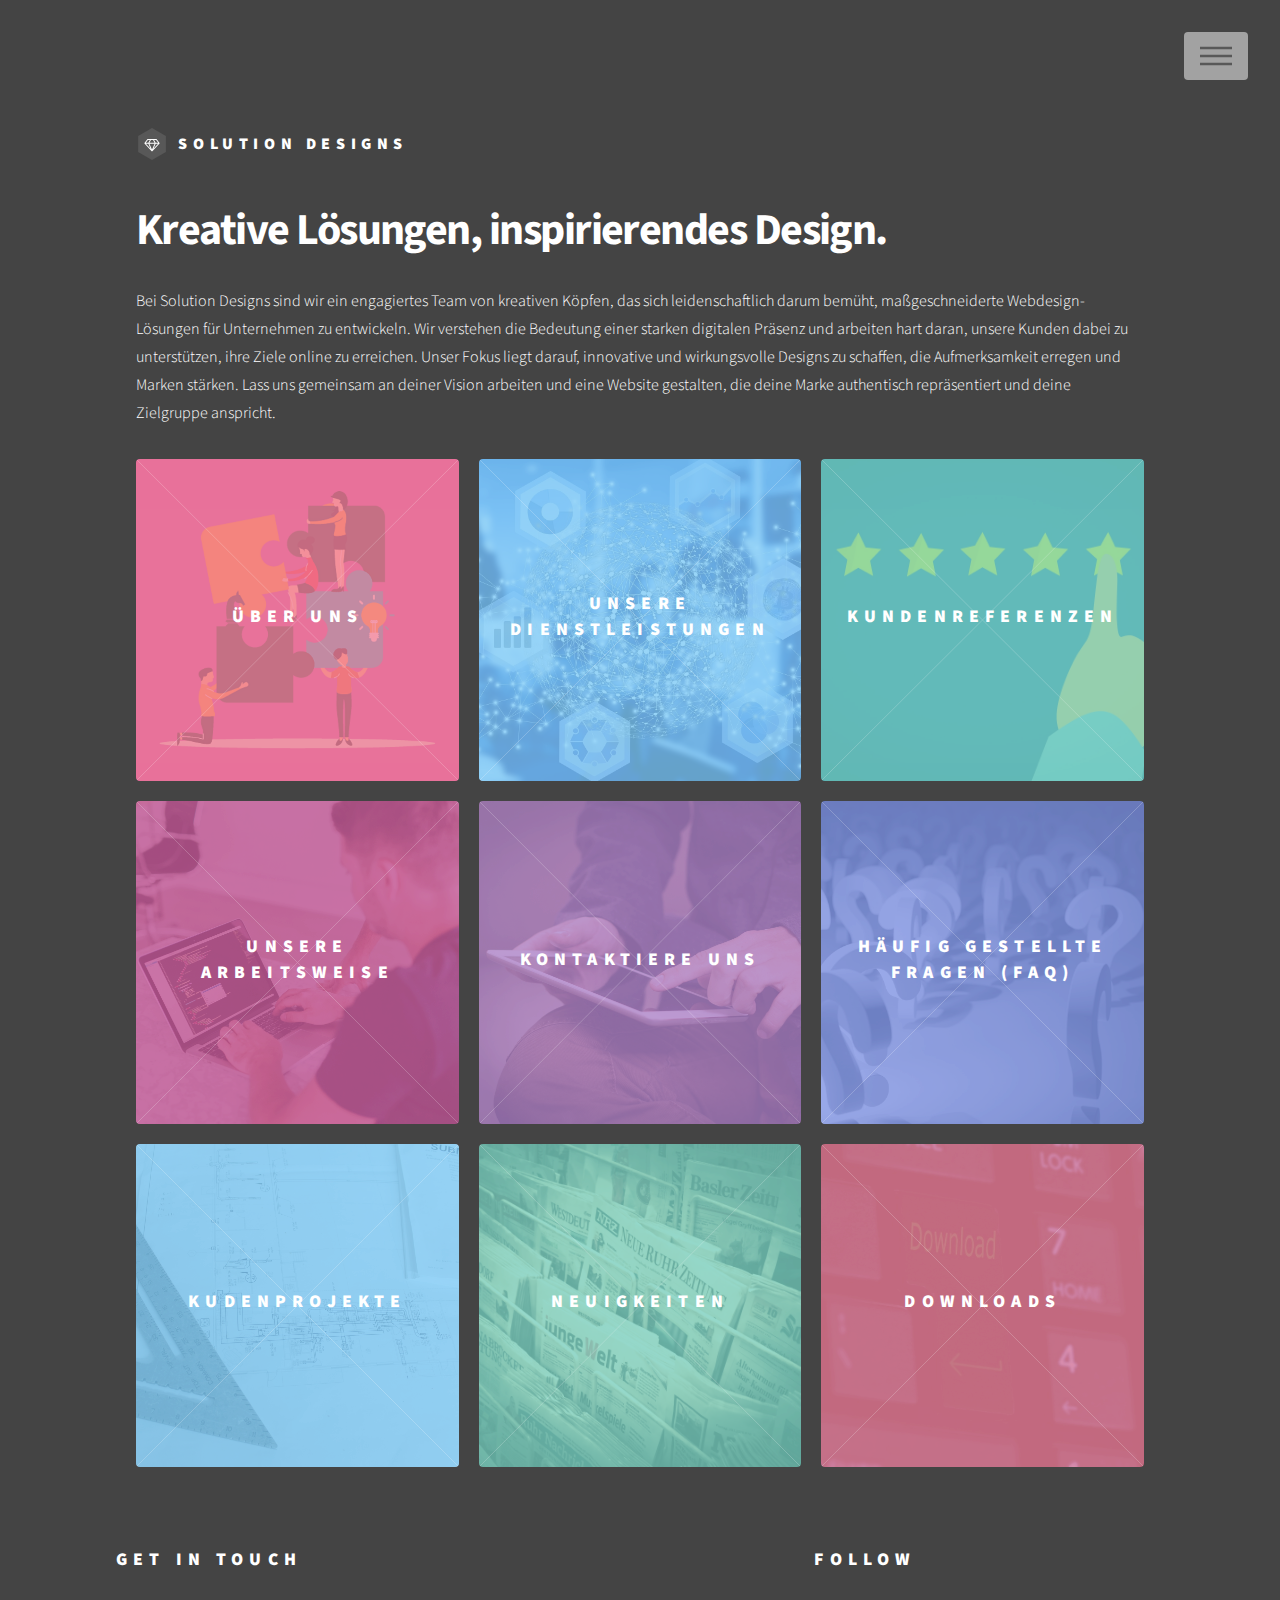
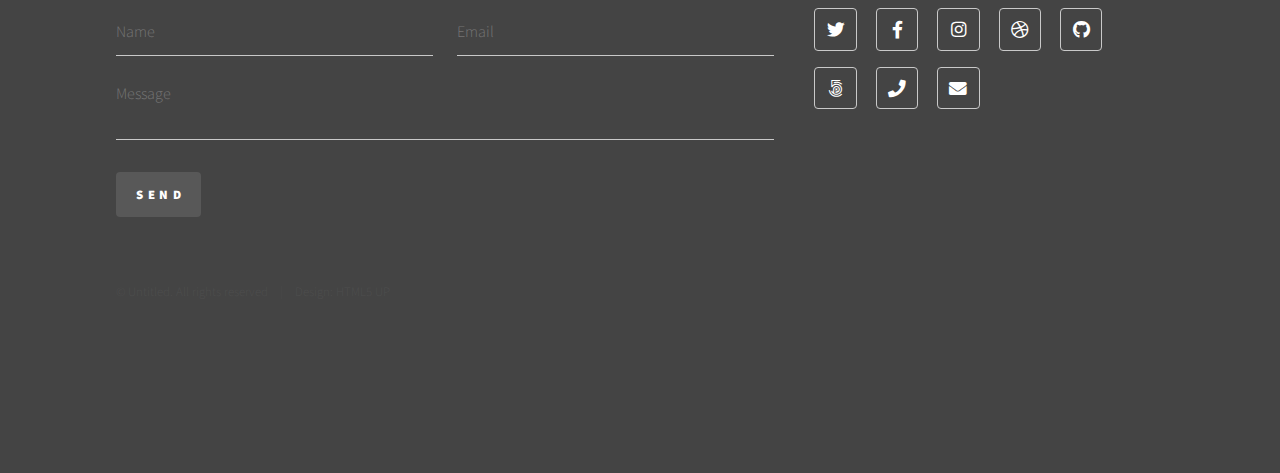
<file: index.html>
<!DOCTYPE HTML>
<!--
	Phantom by HTML5 UP
	html5up.net | @ajlkn
	Free for personal and commercial use under the CCA 3.0 license (html5up.net/license)
-->
<html>
	<head>
		<title>Solution Designs</title>
		<meta charset="utf-8" />
		<meta name="viewport" content="width=device-width, initial-scale=1, user-scalable=no" />
		<link rel="stylesheet" href="assets/css/main.css" />
		<noscript><link rel="stylesheet" href="assets/css/noscript.css" /></noscript>
	</head>
	<body class="is-preload">
		<!-- Wrapper -->
			<div id="wrapper">

				<!-- Header -->
					<header id="header">
						<div class="inner">

							<!-- Logo -->
								<a href="index.html" class="logo">
									<span class="symbol"><img src="images/logo.svg" alt="" /></span><span class="title">Solution Designs</span>
								</a>

							<!-- Nav -->
								<nav>
									<ul>
										<li><a href="#menu">Menu</a></li>
									</ul>
								</nav>

						</div>
					</header>

				<!-- Menu -->
					<nav id="menu">
						<h2>Menu</h2>
						<ul>
							<li><a href="index.html">Home</a></li>
							<li><a href="generic.html">Ipsum veroeros</a></li>
							<li><a href="generic.html">Tempus etiam</a></li>
							<li><a href="generic.html">Consequat dolor</a></li>
							<li><a href="elements.html">Elements</a></li>
						</ul>
					</nav>

				<!-- Main -->
					<div id="main">
						<div class="inner">
							<header>
								<h1>Kreative Lösungen, inspirierendes Design.</h1>
								<p>Bei Solution Designs sind wir ein engagiertes Team von kreativen Köpfen, das sich leidenschaftlich darum bemüht,
								maßgeschneiderte Webdesign-Lösungen für Unternehmen zu entwickeln. Wir verstehen die Bedeutung einer starken digitalen
								Präsenz und arbeiten hart daran, unsere Kunden dabei zu unterstützen, ihre Ziele online zu erreichen. Unser Fokus liegt
								darauf, innovative und wirkungsvolle Designs zu schaffen, die Aufmerksamkeit erregen und Marken stärken. Lass uns
								gemeinsam an deiner Vision arbeiten und eine Website gestalten, die deine Marke authentisch repräsentiert und deine
								Zielgruppe anspricht.</p>
							</header>
							<section class="tiles">
								<article class="style1">
									<span class="image">
										<img src="images/teamsolution.png" alt="" />
									</span>
									<a href="aboutus.html">
										<h2>Über uns</h2>
										<div class="content">
											<p>Sed nisl arcu euismod sit amet nisi lorem etiam dolor veroeros et feugiat.</p>
										</div>
									</a>
								</article>
								<article class="style2">
									<span class="image">
										<img src="images/dienstleistungen.jpg" alt="" />
									</span>
 									<a href="generic.html">
										<h2>Unsere Dienstleistungen</h2>
										<div class="content">
											<p>Sed nisl arcu euismod sit amet nisi lorem etiam dolor veroeros et feugiat.</p>
										</div>
									</a>
								</article>
								<article class="style3">
									<span class="image">
										<img src="images/review.jpg" alt="" />
									</span>
									<a href="generic.html">
										<h2>Kundenreferenzen</h2>
										<div class="content">
											<p>Sed nisl arcu euismod sit amet nisi lorem etiam dolor veroeros et feugiat.</p>
										</div>
									</a>
								</article>
								<article class="style4">
									<span class="image">
										<img src="images/arbeitsweise.jpg" alt="" />
									</span>
									<a href="generic.html">
										<h2>Unsere Arbeitsweise</h2>
										<div class="content">
											<p>Sed nisl arcu euismod sit amet nisi lorem etiam dolor veroeros et feugiat.</p>
										</div>
									</a>
								</article>
								<article class="style5">
									<span class="image">
										<img src="images/contact.jpg" alt="" />
									</span>
									<a href="generic.html">
										<h2>Kontaktiere uns</h2>
										<div class="content">
											<p>Sed nisl arcu euismod sit amet nisi lorem etiam dolor veroeros et feugiat.</p>
										</div>
									</a>
								</article>
								<article class="style6">
									<span class="image">
										<img src="images/faq.jpg" alt="" />
									</span>
									<a href="generic.html">
										<h2>Häufig gestellte Fragen (FAQ)</h2>
										<div class="content">
											<p>Sed nisl arcu euismod sit amet nisi lorem etiam dolor veroeros et feugiat.</p>
										</div>
									</a>
								</article>
								<article class="style2">
									<span class="image">
										<img src="images/projects.jpg" alt="" />
									</span>
									<a href="generic.html">
										<h2>Kudenprojekte</h2>
										<div class="content">
											<p>Sed nisl arcu euismod sit amet nisi lorem etiam dolor veroeros et feugiat.</p>
										</div>
									</a>
								</article>
								<article class="style3">
									<span class="image">
										<img src="images/news.jpg" alt="" />
									</span>
									<a href="generic.html">
										<h2>Neuigkeiten</h2>
										<div class="content">
											<p>Sed nisl arcu euismod sit amet nisi lorem etiam dolor veroeros et feugiat.</p>
										</div>
									</a>
								</article>
								<article class="style1">
									<span class="image">
										<img src="images/download.jpg" alt="" />
									</span>
									<a href="generic.html">
										<h2>Downloads</h2>
										<div class="content">
											<p>Sed nisl arcu euismod sit amet nisi lorem etiam dolor veroeros et feugiat.</p>
										</div>
									</a>
								</article>
							

				<!-- Footer -->
					<footer id="footer">
						<div class="inner">
							<section>
								<h2>Get in touch</h2>
								<form method="post" action="#">
									<div class="fields">
										<div class="field half">
											<input type="text" name="name" id="name" placeholder="Name" />
										</div>
										<div class="field half">
											<input type="email" name="email" id="email" placeholder="Email" />
										</div>
										<div class="field">
											<textarea name="message" id="message" placeholder="Message"></textarea>
										</div>
									</div>
									<ul class="actions">
										<li><input type="submit" value="Send" class="primary" /></li>
									</ul>
								</form>
							</section>
							<section>
								<h2>Follow</h2>
								<ul class="icons">
									<li><a href="#" class="icon brands style2 fa-twitter"><span class="label">Twitter</span></a></li>
									<li><a href="#" class="icon brands style2 fa-facebook-f"><span class="label">Facebook</span></a></li>
									<li><a href="#" class="icon brands style2 fa-instagram"><span class="label">Instagram</span></a></li>
									<li><a href="#" class="icon brands style2 fa-dribbble"><span class="label">Dribbble</span></a></li>
									<li><a href="#" class="icon brands style2 fa-github"><span class="label">GitHub</span></a></li>
									<li><a href="#" class="icon brands style2 fa-500px"><span class="label">500px</span></a></li>
									<li><a href="#" class="icon solid style2 fa-phone"><span class="label">Phone</span></a></li>
									<li><a href="#" class="icon solid style2 fa-envelope"><span class="label">Email</span></a></li>
								</ul>
							</section>
							<ul class="copyright">
								<li>&copy; Untitled. All rights reserved</li><li>Design: HTML5 UP</a></li>
							</ul>
						</div>
					</footer>

			</div>

		<!-- Scripts -->
			<script src="assets/js/jquery.min.js"></script>
			<script src="assets/js/browser.min.js"></script>
			<script src="assets/js/breakpoints.min.js"></script>
			<script src="assets/js/util.js"></script>
			<script src="assets/js/main.js"></script>

	</body>
</html>
</file>
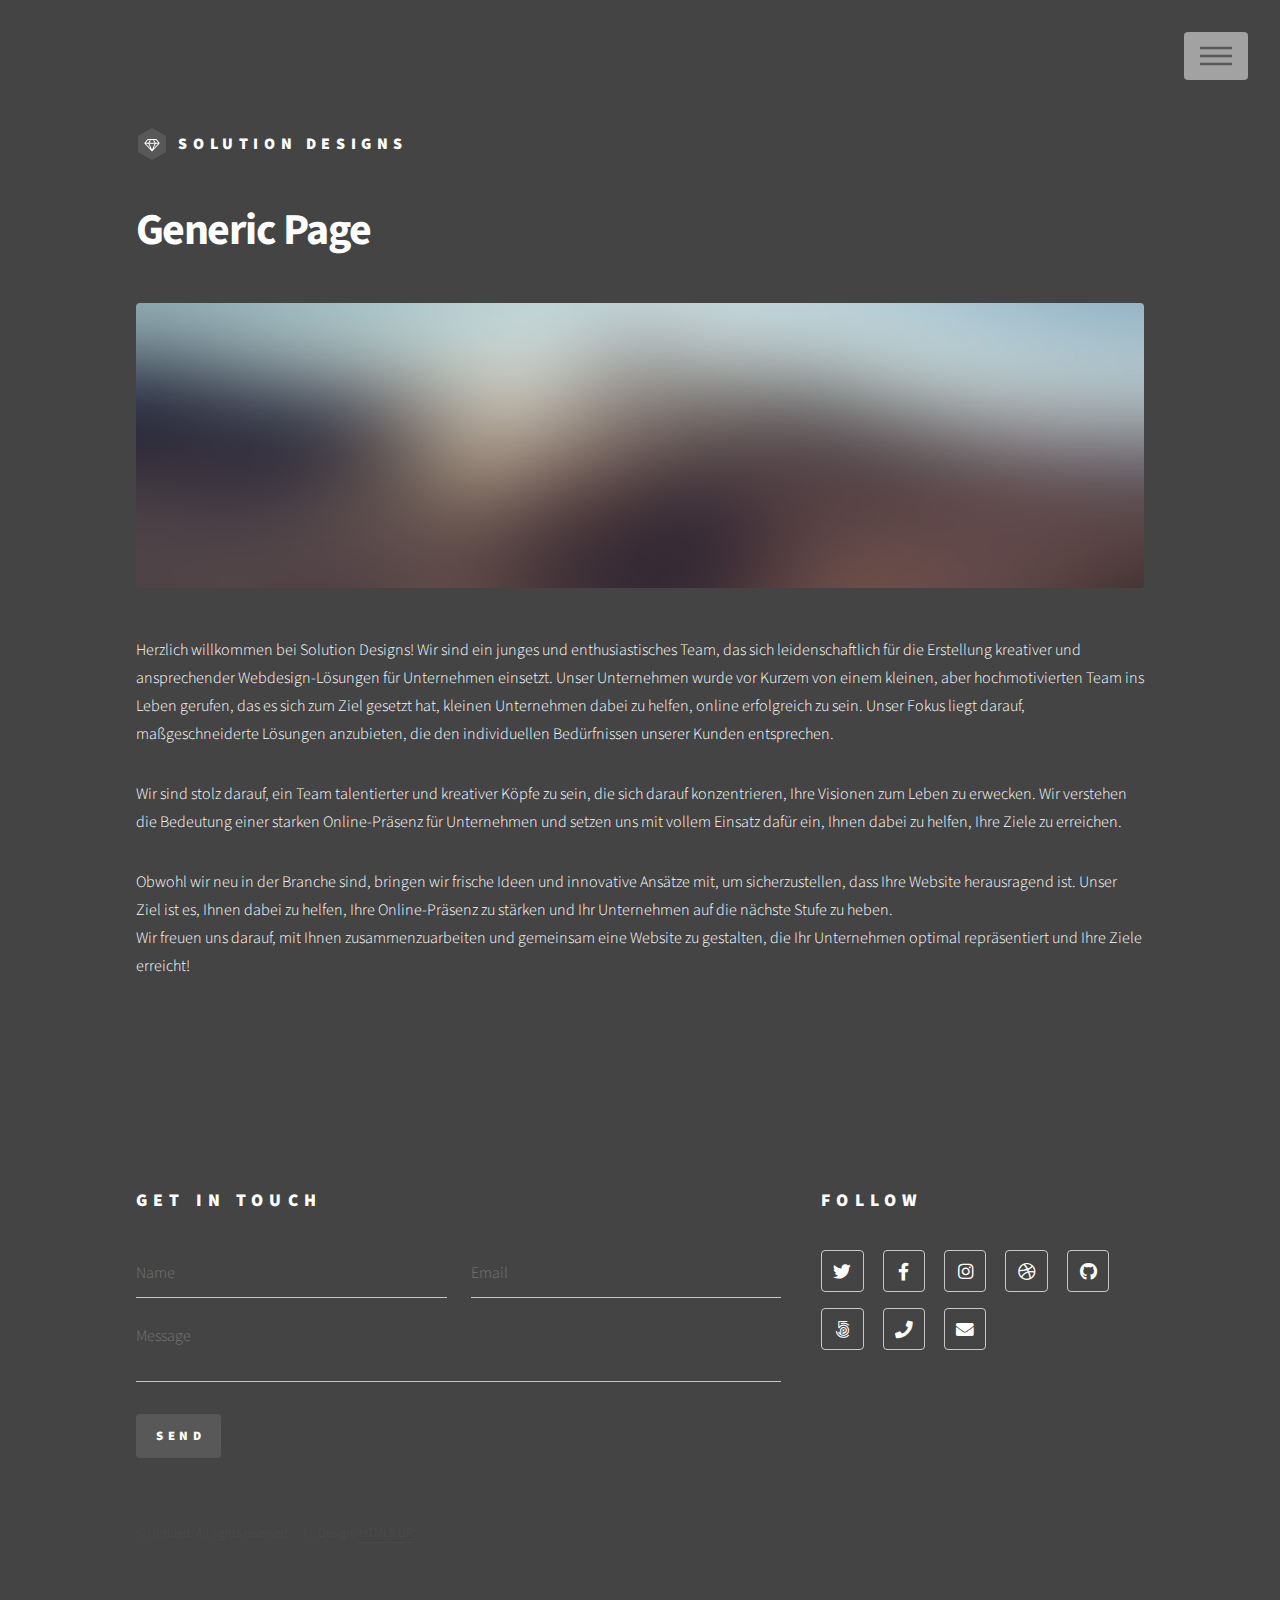
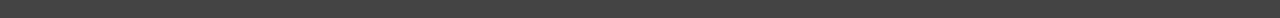
<file: aboutus.html>
<!DOCTYPE HTML>
<!--
	Phantom by HTML5 UP
	html5up.net | @ajlkn
	Free for personal and commercial use under the CCA 3.0 license (html5up.net/license)
-->
<html>

<head>
    <title>About Us - Solution Designs</title>
    <meta charset="utf-8" />
    <meta name="viewport" content="width=device-width, initial-scale=1, user-scalable=no" />
    <link rel="stylesheet" href="assets/css/main.css" />
    <noscript>
        <link rel="stylesheet" href="assets/css/noscript.css" />
    </noscript>
</head>

<body class="is-preload">
    <!-- Wrapper -->
    <div id="wrapper">

        <!-- Header -->
        <header id="header">
            <div class="inner">

                <!-- Logo -->
                <a href="index.html" class="logo">
                    <span class="symbol"><img src="images/logo.svg" alt="" /></span><span class="title">Solution Designs</span>
                </a>

                <!-- Nav -->
                <nav>
                    <ul>
                        <li><a href="#menu">Menu</a></li>
                    </ul>
                </nav>

            </div>
        </header>

        <!-- Menu -->
        <nav id="menu">
            <h2>Menu</h2>
            <ul>
                <li><a href="index.html">Home</a></li>
                <li><a href="generic.html">Ipsum veroeros</a></li>
                <li><a href="generic.html">Tempus etiam</a></li>
                <li><a href="generic.html">Consequat dolor</a></li>
                <li><a href="elements.html">Elements</a></li>
            </ul>
        </nav>

        <!-- Main -->
        <div id="main">
            <div class="inner">
                <h1>Generic Page</h1>
                <span class="image main"><img src="images/pic13.jpg" alt="" /></span>
                <p>Herzlich willkommen bei Solution Designs! Wir sind ein junges und enthusiastisches Team, das sich leidenschaftlich für
                die Erstellung kreativer und ansprechender Webdesign-Lösungen für Unternehmen einsetzt.
                
                Unser Unternehmen wurde vor Kurzem von einem kleinen, aber hochmotivierten Team ins Leben gerufen, das es sich zum Ziel
                gesetzt hat, kleinen Unternehmen dabei zu helfen, online erfolgreich zu sein. Unser Fokus liegt darauf, maßgeschneiderte
                Lösungen anzubieten, die den individuellen Bedürfnissen unserer Kunden entsprechen.
                
               <p> Wir sind stolz darauf, ein Team talentierter und kreativer Köpfe zu sein, die sich darauf konzentrieren, Ihre Visionen
                zum Leben zu erwecken. Wir verstehen die Bedeutung einer starken Online-Präsenz für Unternehmen und setzen uns mit
                vollem Einsatz dafür ein, Ihnen dabei zu helfen, Ihre Ziele zu erreichen.</p>
                
                Obwohl wir neu in der Branche sind, bringen wir frische Ideen und innovative Ansätze mit, um sicherzustellen, dass Ihre
                Website herausragend ist. Unser Ziel ist es, Ihnen dabei zu helfen, Ihre Online-Präsenz zu stärken und Ihr Unternehmen
                auf die nächste Stufe zu heben.
                
               <p> Wir freuen uns darauf, mit Ihnen zusammenzuarbeiten und gemeinsam eine Website zu gestalten, die Ihr Unternehmen optimal
                repräsentiert und Ihre Ziele erreicht!</p>
</p>
            </div>
        </div>

        <!-- Footer -->
        <footer id="footer">
            <div class="inner">
                <section>
                    <h2>Get in touch</h2>
                    <form method="post" action="#">
                        <div class="fields">
                            <div class="field half">
                                <input type="text" name="name" id="name" placeholder="Name" />
                            </div>
                            <div class="field half">
                                <input type="email" name="email" id="email" placeholder="Email" />
                            </div>
                            <div class="field">
                                <textarea name="message" id="message" placeholder="Message"></textarea>
                            </div>
                        </div>
                        <ul class="actions">
                            <li><input type="submit" value="Send" class="primary" /></li>
                        </ul>
                    </form>
                </section>
                <section>
                    <h2>Follow</h2>
                    <ul class="icons">
                        <li><a href="#" class="icon brands style2 fa-twitter"><span class="label">Twitter</span></a>
                        </li>
                        <li><a href="#" class="icon brands style2 fa-facebook-f"><span class="label">Facebook</span></a>
                        </li>
                        <li><a href="#" class="icon brands style2 fa-instagram"><span class="label">Instagram</span></a>
                        </li>
                        <li><a href="#" class="icon brands style2 fa-dribbble"><span class="label">Dribbble</span></a>
                        </li>
                        <li><a href="#" class="icon brands style2 fa-github"><span class="label">GitHub</span></a></li>
                        <li><a href="#" class="icon brands style2 fa-500px"><span class="label">500px</span></a></li>
                        <li><a href="#" class="icon solid style2 fa-phone"><span class="label">Phone</span></a></li>
                        <li><a href="#" class="icon solid style2 fa-envelope"><span class="label">Email</span></a></li>
                    </ul>
                </section>
                <ul class="copyright">
                    <li>&copy; Untitled. All rights reserved</li>
                    <li>Design: <a href="http://html5up.net">HTML5 UP</a></li>
                </ul>
            </div>
        </footer>

    </div>

    <!-- Scripts -->
    <script src="assets/js/jquery.min.js"></script>
    <script src="assets/js/browser.min.js"></script>
    <script src="assets/js/breakpoints.min.js"></script>
    <script src="assets/js/util.js"></script>
    <script src="assets/js/main.js"></script>

</body>

</html>
</file>
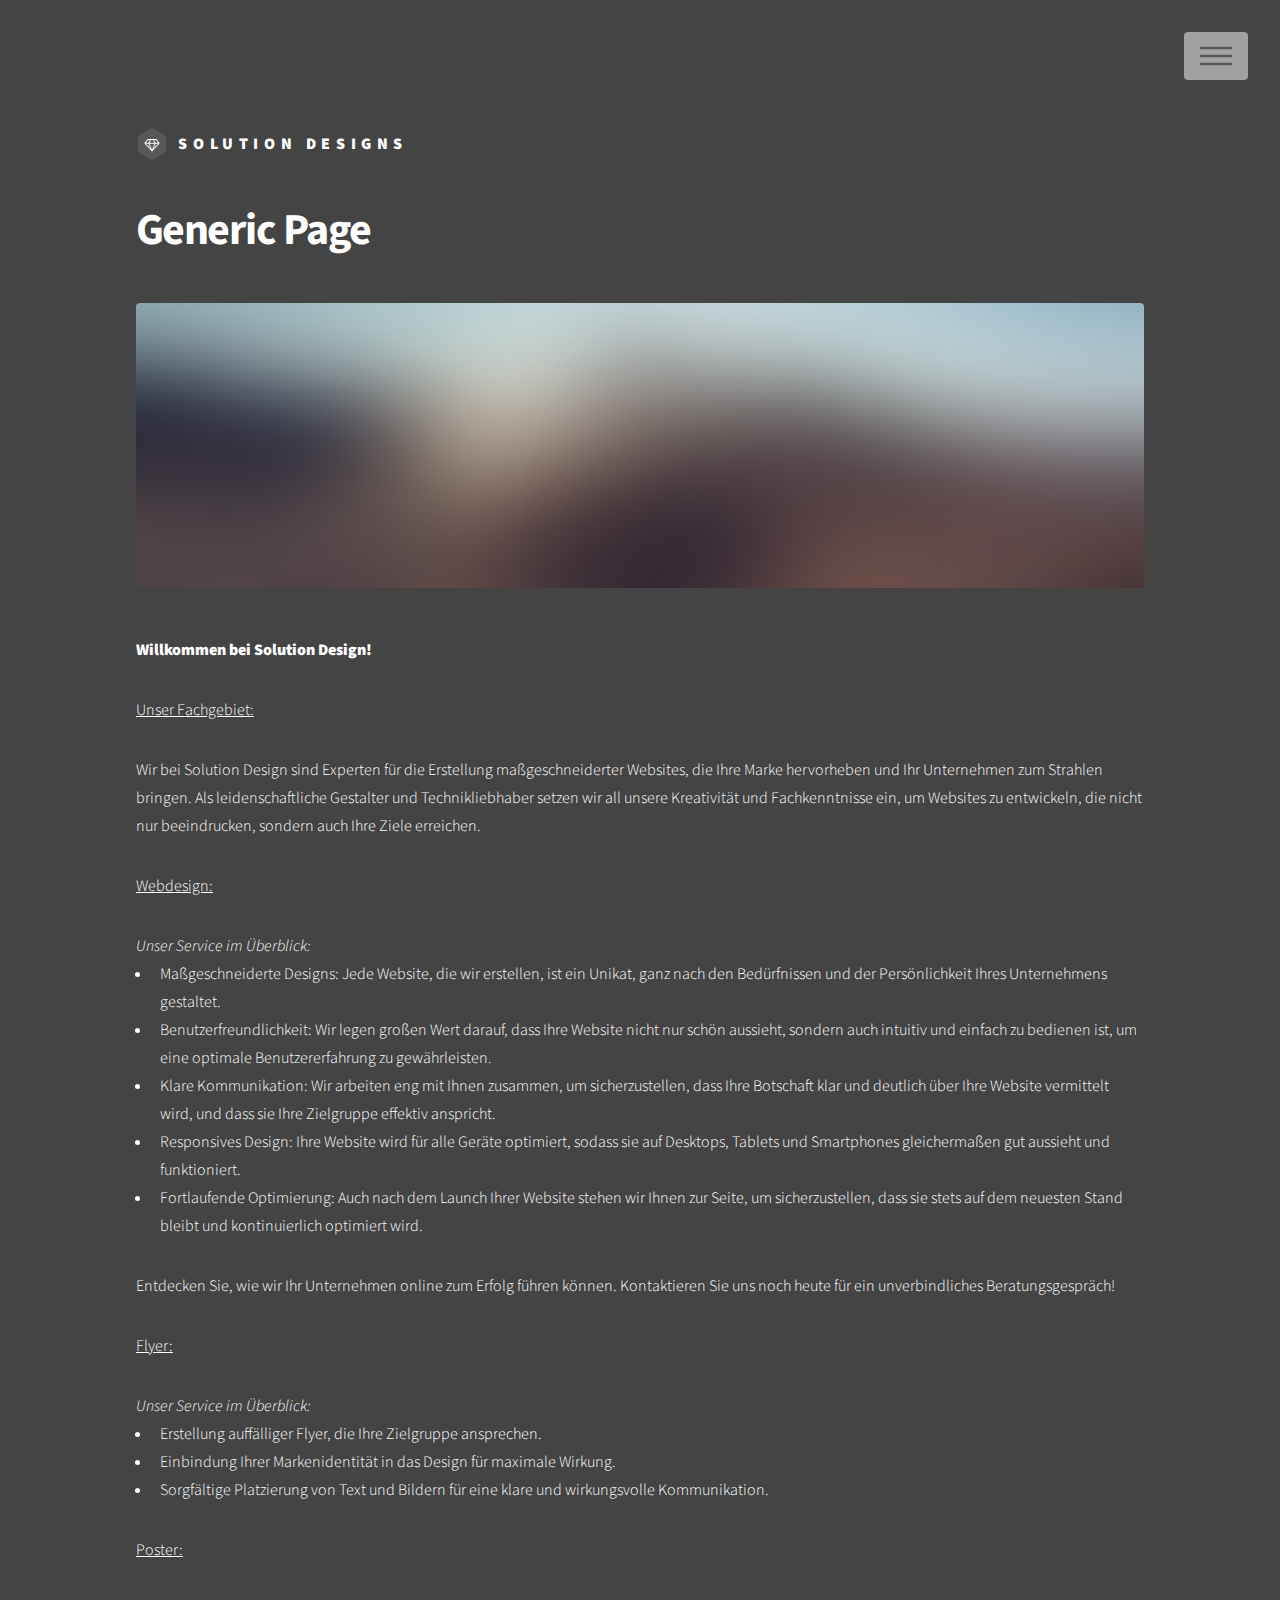
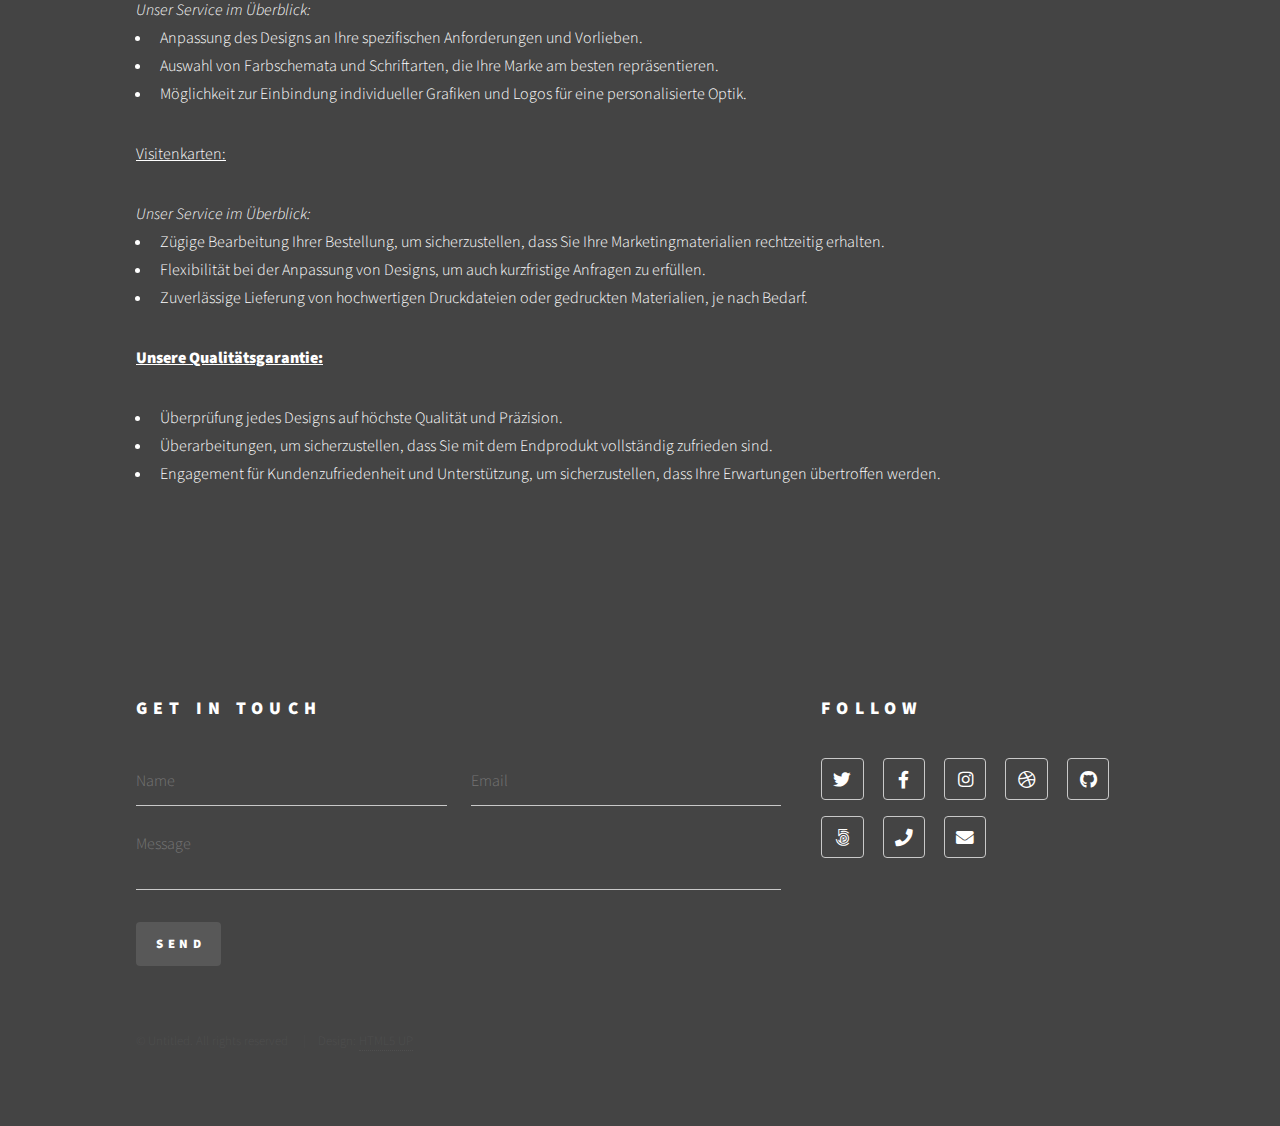
<file: dienstleistungen.html>
<!DOCTYPE HTML>
<!--
	Phantom by HTML5 UP
	html5up.net | @ajlkn
	Free for personal and commercial use under the CCA 3.0 license (html5up.net/license)
-->
<html>

<head>
    <title>Services - Solution Designs</title>
    <meta charset="utf-8" />
    <meta name="viewport" content="width=device-width, initial-scale=1, user-scalable=no" />
    <link rel="stylesheet" href="assets/css/main.css" />
    <noscript>
        <link rel="stylesheet" href="assets/css/noscript.css" />
        <link rel="stylesheet" href="edit.css"/>
    </noscript>
</head>

<body class="is-preload">
    <!-- Wrapper -->
    <div id="wrapper">

        <!-- Header -->
        <header id="header">
            <div class="inner">

                <!-- Logo -->
                <a href="index.html" class="logo">
                    <span class="symbol"><img src="images/logo.svg" alt="" /></span><span class="title">Solution Designs</span>
                </a>

                <!-- Nav -->
                <nav>
                    <ul>
                        <li><a href="#menu">Menu</a></li>
                    </ul>
                </nav>

            </div>
        </header>

        <!-- Menu -->
        <nav id="menu">
            <h2>Menu</h2>
            <ul>
                <li><a href="index.html">Home</a></li>
                <li><a href="generic.html">Ipsum veroeros</a></li>
                <li><a href="generic.html">Tempus etiam</a></li>
                <li><a href="generic.html">Consequat dolor</a></li>
                <li><a href="elements.html">Elements</a></li>
            </ul>
        </nav>

        <!-- Main -->
        <div id="main">
            <div class="inner">
                <h1>Generic Page</h1>
                <span class="image main"><img src="images/pic13.jpg" alt="" /></span>
                <B><p>Willkommen bei Solution Design!</p></B>

                
                <U>
                    <p>
                        Unser Fachgebiet:
                    </p>
                </U>

                <p>
                    Wir bei Solution Design sind Experten für die Erstellung maßgeschneiderter Websites,
                    die Ihre Marke hervorheben und Ihr Unternehmen zum Strahlen bringen. Als leidenschaftliche Gestalter
                    und Technikliebhaber setzen wir all unsere Kreativität und Fachkenntnisse ein, um Websites zu entwickeln,
                    die nicht nur beeindrucken, sondern auch Ihre Ziele erreichen.
                </p>
                <U>
                    <p>
                        Webdesign:  
                    </p>
                </U>

                <I>    
                 
                    Unser Service im Überblick:
                    <br>
                
                </I>

                <ul>
                    <li>
                        Maßgeschneiderte Designs: Jede Website, die wir erstellen, ist ein Unikat, ganz nach den Bedürfnissen und 
                                    der Persönlichkeit Ihres Unternehmens gestaltet.
                    </li>
                    <li>
                        Benutzerfreundlichkeit: Wir legen großen Wert darauf, dass Ihre Website nicht nur schön aussieht, sondern 
                                    auch intuitiv und einfach zu bedienen ist, um eine optimale Benutzererfahrung zu gewährleisten.
                    </li>
                    <li>
                        Klare Kommunikation: Wir arbeiten eng mit Ihnen zusammen, um sicherzustellen, dass Ihre Botschaft klar 
                                    und deutlich über Ihre Website vermittelt wird, und dass sie Ihre Zielgruppe effektiv anspricht.
                    </li>
                    <li>
                        Responsives Design: Ihre Website wird für alle Geräte optimiert, sodass sie auf Desktops, Tablets und Smartphones 
                                    gleichermaßen gut aussieht und funktioniert.
                    </li>
                    <li>
                        Fortlaufende Optimierung: Auch nach dem Launch Ihrer Website stehen wir Ihnen zur Seite, um sicherzustellen, dass 
                                    sie stets auf dem neuesten Stand bleibt und kontinuierlich optimiert wird.
                    </li>
                </ul>
                
                <p>
                    Entdecken Sie, wie wir Ihr Unternehmen online zum Erfolg führen können. Kontaktieren Sie uns noch heute für ein unverbindliches Beratungsgespräch!
                </p>

                <U>
                    <p>
                        Flyer:  
                    </p>
                </U>
               
                <I>    
                    
                    Unser Service im Überblick:
                    <br>
                    
                </I>

                <ul>
                    <li>
                        Erstellung auffälliger Flyer, die Ihre Zielgruppe ansprechen.
                    </li>
                    <li>
                        Einbindung Ihrer Markenidentität in das Design für maximale Wirkung.
                    </li>
                    <li>
                        Sorgfältige Platzierung von Text und Bildern für eine klare und wirkungsvolle Kommunikation.
                    </li>
                </ul>

                <U>
                    <p>
                        Poster:  
                    </p>
                </U>

                <I>    
                    
                    Unser Service im Überblick:
                    <br>
                    
                </I>

                <ul>
                    <li>
                        Anpassung des Designs an Ihre spezifischen Anforderungen und Vorlieben.
                    </li>
                    <li>
                        Auswahl von Farbschemata und Schriftarten, die Ihre Marke am besten repräsentieren.
                    </li>
                    <li>
                        Möglichkeit zur Einbindung individueller Grafiken und Logos für eine personalisierte Optik.
                    </li>
                </ul>

                <U>
                    <p>
                        Visitenkarten: 
                    </p>
                </U>

                <I>    
                     
                    Unser Service im Überblick:
                    <br>
                    
                </I>

                <ul>
                    <li>
                        Zügige Bearbeitung Ihrer Bestellung, um sicherzustellen, dass Sie Ihre Marketingmaterialien rechtzeitig erhalten.
                    </li>
                    <li>
                        Flexibilität bei der Anpassung von Designs, um auch kurzfristige Anfragen zu erfüllen.
                    </li>
                    <li>
                        Zuverlässige Lieferung von hochwertigen Druckdateien oder gedruckten Materialien, je nach Bedarf.
                    </li>
                </ul>
                
                <p>
                    <U>
                        <B>
                            Unsere Qualitätsgarantie:
                        </B>
                    </U>
                </p>

                <ul>
                    <li>
                        Überprüfung jedes Designs auf höchste Qualität und Präzision.
                    </li>
                    <li>
                        Überarbeitungen, um sicherzustellen, dass Sie mit dem Endprodukt vollständig zufrieden sind.
                    </li>
                    <li>
                        Engagement für Kundenzufriedenheit und Unterstützung, um sicherzustellen, dass Ihre Erwartungen übertroffen werden.
                    </li>
                </ul>

                
            </div>
        </div>

        <!-- Footer -->
        <footer id="footer">
            <div class="inner">
                <section>
                    <h2>Get in touch</h2>
                    <form method="post" action="#">
                        <div class="fields">
                            <div class="field half">
                                <input type="text" name="name" id="name" placeholder="Name" />
                            </div>
                            <div class="field half">
                                <input type="email" name="email" id="email" placeholder="Email" />
                            </div>
                            <div class="field">
                                <textarea name="message" id="message" placeholder="Message"></textarea>
                            </div>
                        </div>
                        <ul class="actions">
                            <li><input type="submit" value="Send" class="primary" /></li>
                        </ul>
                    </form>
                </section>
                <section>
                    <h2>Follow</h2>
                    <ul class="icons">
                        <li><a href="#" class="icon brands style2 fa-twitter"><span class="label">Twitter</span></a>
                        </li>
                        <li><a href="#" class="icon brands style2 fa-facebook-f"><span class="label">Facebook</span></a>
                        </li>
                        <li><a href="#" class="icon brands style2 fa-instagram"><span class="label">Instagram</span></a>
                        </li>
                        <li><a href="#" class="icon brands style2 fa-dribbble"><span class="label">Dribbble</span></a>
                        </li>
                        <li><a href="#" class="icon brands style2 fa-github"><span class="label">GitHub</span></a></li>
                        <li><a href="#" class="icon brands style2 fa-500px"><span class="label">500px</span></a></li>
                        <li><a href="#" class="icon solid style2 fa-phone"><span class="label">Phone</span></a></li>
                        <li><a href="#" class="icon solid style2 fa-envelope"><span class="label">Email</span></a></li>
                    </ul>
                </section>
                <ul class="copyright">
                    <li>&copy; Untitled. All rights reserved</li>
                    <li>Design: <a href="http://html5up.net">HTML5 UP</a></li>
                </ul>
            </div>
        </footer>

    </div>

    <!-- Scripts -->
    <script src="assets/js/jquery.min.js"></script>
    <script src="assets/js/browser.min.js"></script>
    <script src="assets/js/breakpoints.min.js"></script>
    <script src="assets/js/util.js"></script>
    <script src="assets/js/main.js"></script>

</body>

</html>
</file>
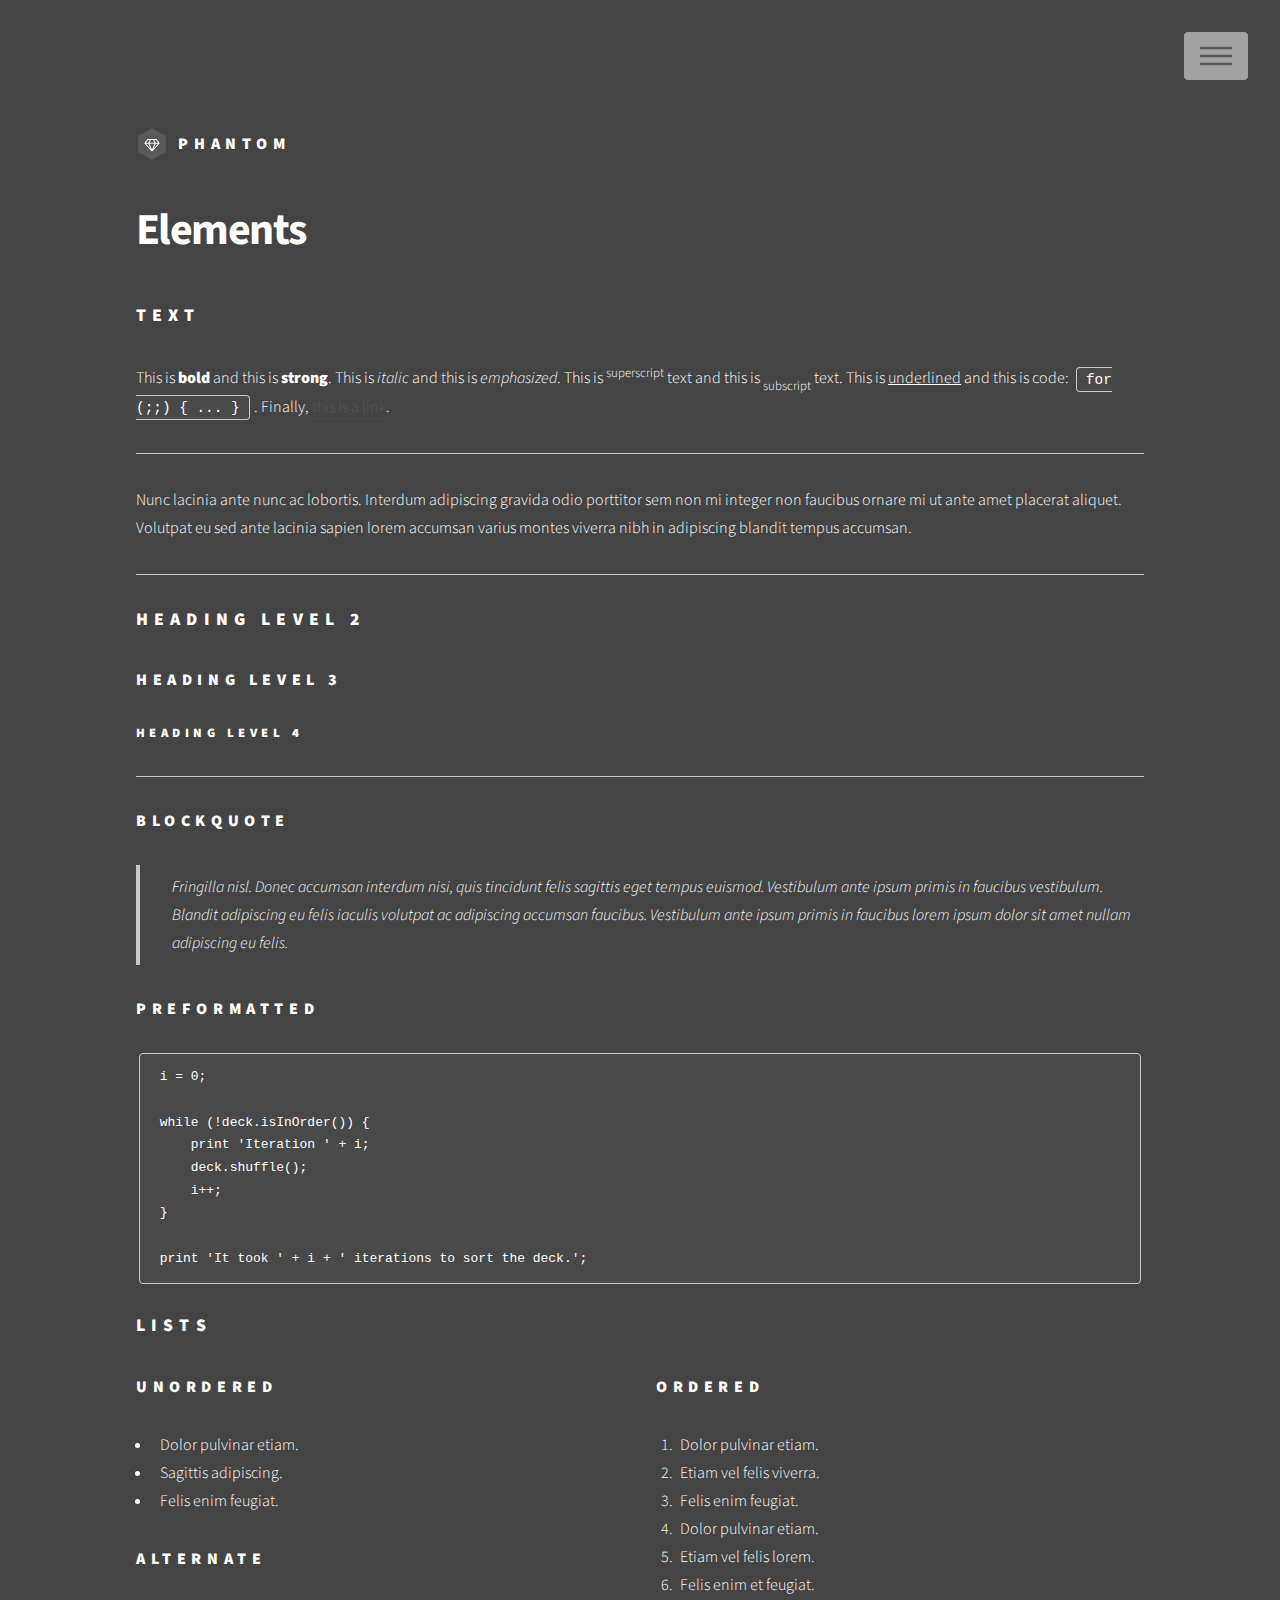
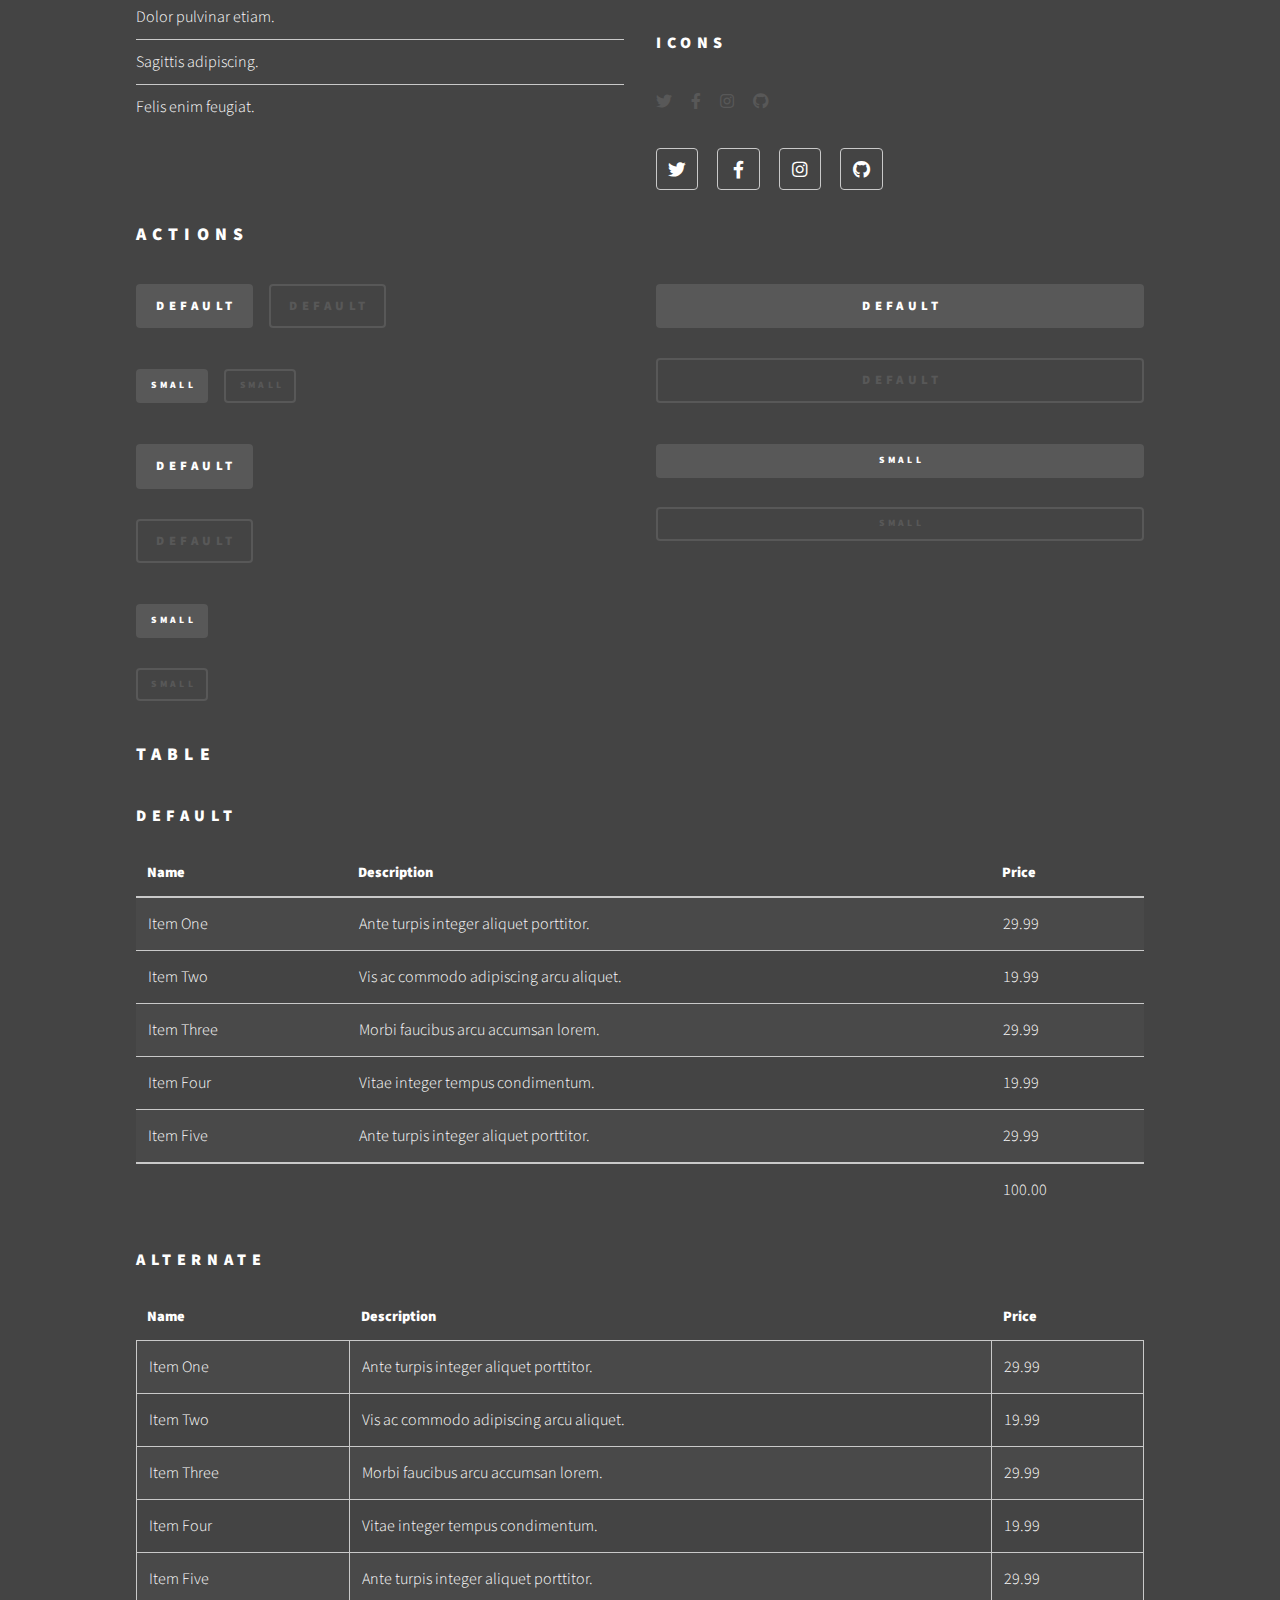
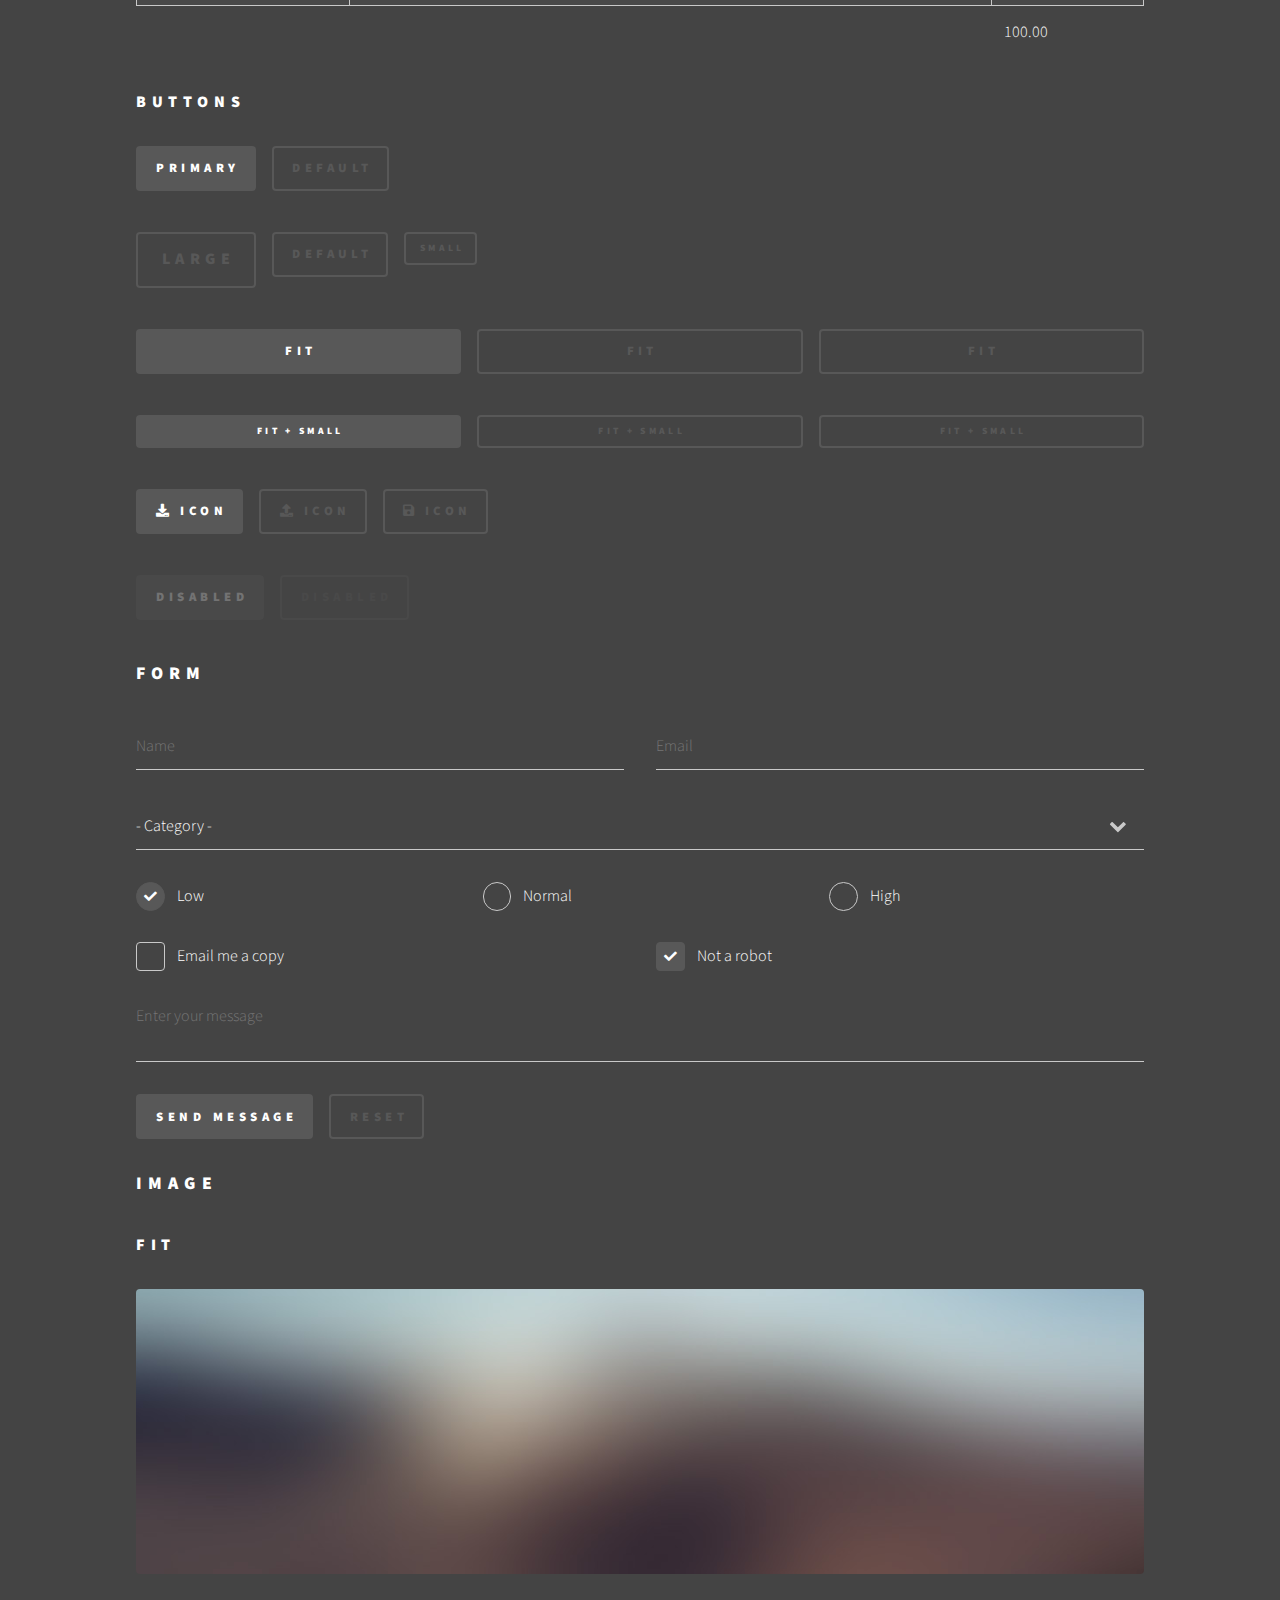
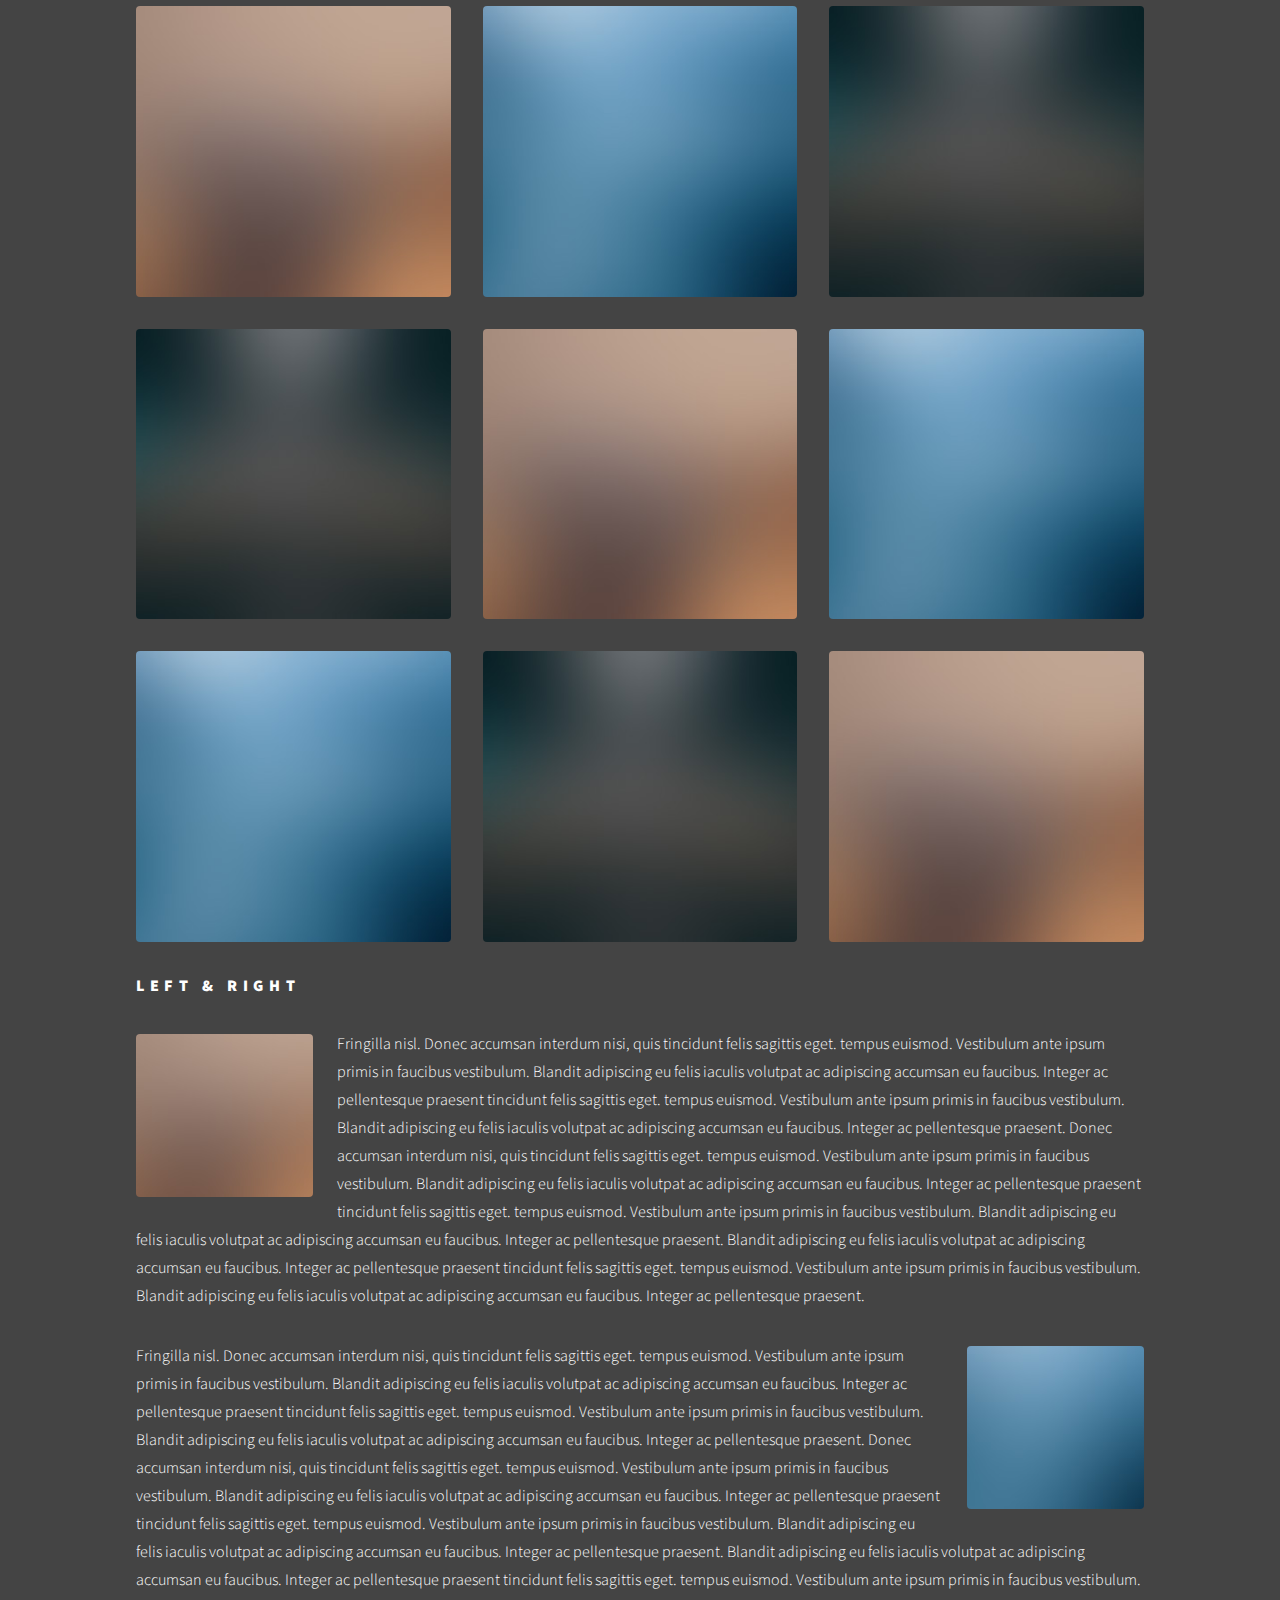
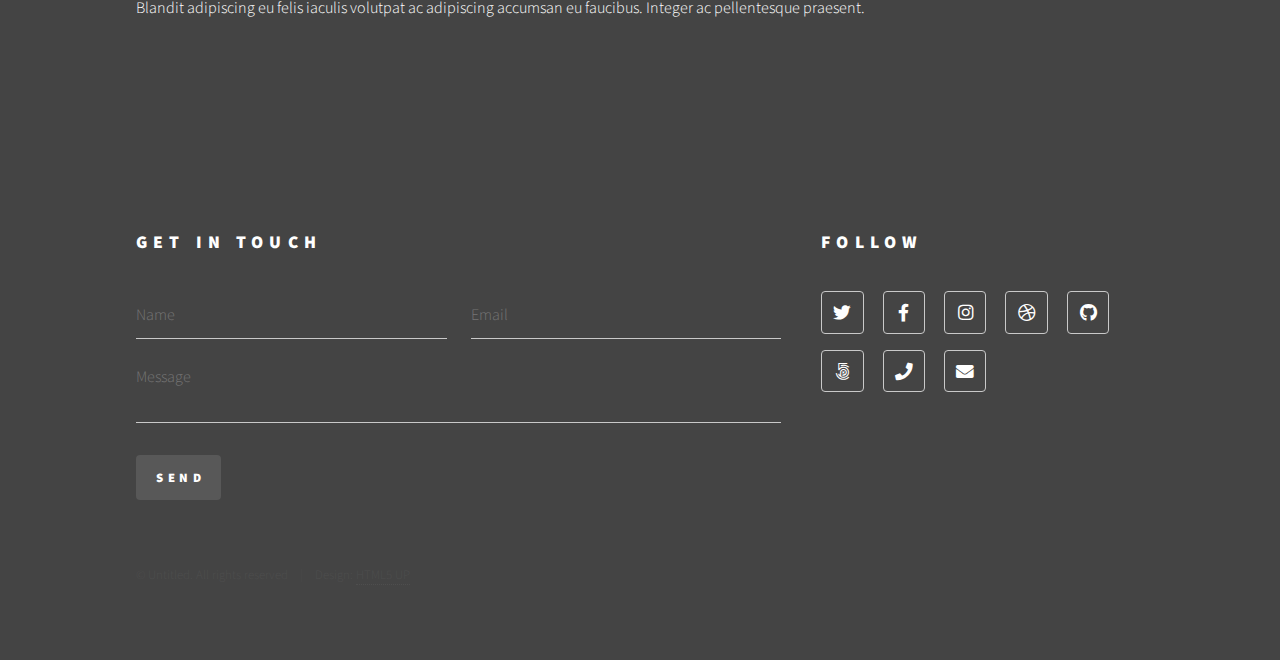
<file: elements.html>
<!DOCTYPE HTML>
<!--
	Phantom by HTML5 UP
	html5up.net | @ajlkn
	Free for personal and commercial use under the CCA 3.0 license (html5up.net/license)
-->
<html>
	<head>
		<title>Elements - Phantom by HTML5 UP</title>
		<meta charset="utf-8" />
		<meta name="viewport" content="width=device-width, initial-scale=1, user-scalable=no" />
		<link rel="stylesheet" href="assets/css/main.css" />
		<noscript><link rel="stylesheet" href="assets/css/noscript.css" /></noscript>
	</head>
	<body class="is-preload">
		<!-- Wrapper -->
			<div id="wrapper">

				<!-- Header -->
					<header id="header">
						<div class="inner">

							<!-- Logo -->
								<a href="index.html" class="logo">
									<span class="symbol"><img src="images/logo.svg" alt="" /></span><span class="title">Phantom</span>
								</a>

							<!-- Nav -->
								<nav>
									<ul>
										<li><a href="#menu">Menu</a></li>
									</ul>
								</nav>

						</div>
					</header>

				<!-- Menu -->
					<nav id="menu">
						<h2>Menu</h2>
						<ul>
							<li><a href="index.html">Home</a></li>
							<li><a href="generic.html">Ipsum veroeros</a></li>
							<li><a href="generic.html">Tempus etiam</a></li>
							<li><a href="generic.html">Consequat dolor</a></li>
							<li><a href="elements.html">Elements</a></li>
						</ul>
					</nav>

				<!-- Main -->
					<div id="main">
						<div class="inner">
							<h1>Elements</h1>

							<!-- Text -->
								<section>
									<h2>Text</h2>
									<p>This is <b>bold</b> and this is <strong>strong</strong>. This is <i>italic</i> and this is <em>emphasized</em>.
									This is <sup>superscript</sup> text and this is <sub>subscript</sub> text.
									This is <u>underlined</u> and this is code: <code>for (;;) { ... }</code>. Finally, <a href="#">this is a link</a>.</p>
									<hr />
									<p>Nunc lacinia ante nunc ac lobortis. Interdum adipiscing gravida odio porttitor sem non mi integer non faucibus ornare mi ut ante amet placerat aliquet. Volutpat eu sed ante lacinia sapien lorem accumsan varius montes viverra nibh in adipiscing blandit tempus accumsan.</p>
									<hr />
									<h2>Heading Level 2</h2>
									<h3>Heading Level 3</h3>
									<h4>Heading Level 4</h4>
									<hr />
									<h3>Blockquote</h3>
									<blockquote>Fringilla nisl. Donec accumsan interdum nisi, quis tincidunt felis sagittis eget tempus euismod. Vestibulum ante ipsum primis in faucibus vestibulum. Blandit adipiscing eu felis iaculis volutpat ac adipiscing accumsan faucibus. Vestibulum ante ipsum primis in faucibus lorem ipsum dolor sit amet nullam adipiscing eu felis.</blockquote>
									<h3>Preformatted</h3>
									<pre><code>i = 0;

while (!deck.isInOrder()) {
    print 'Iteration ' + i;
    deck.shuffle();
    i++;
}

print 'It took ' + i + ' iterations to sort the deck.';</code></pre>
								</section>

							<!-- Lists -->
								<section>
									<h2>Lists</h2>
									<div class="row">
										<div class="col-6 col-12-medium">
											<h3>Unordered</h3>
											<ul>
												<li>Dolor pulvinar etiam.</li>
												<li>Sagittis adipiscing.</li>
												<li>Felis enim feugiat.</li>
											</ul>
											<h3>Alternate</h3>
											<ul class="alt">
												<li>Dolor pulvinar etiam.</li>
												<li>Sagittis adipiscing.</li>
												<li>Felis enim feugiat.</li>
											</ul>
										</div>
										<div class="col-6 col-12-medium">
											<h3>Ordered</h3>
											<ol>
												<li>Dolor pulvinar etiam.</li>
												<li>Etiam vel felis viverra.</li>
												<li>Felis enim feugiat.</li>
												<li>Dolor pulvinar etiam.</li>
												<li>Etiam vel felis lorem.</li>
												<li>Felis enim et feugiat.</li>
											</ol>
											<h3>Icons</h3>
											<ul class="icons">
												<li><a href="#" class="icon brands style1 fa-twitter"><span class="label">Twitter</span></a></li>
												<li><a href="#" class="icon brands style1 fa-facebook-f"><span class="label">Facebook</span></a></li>
												<li><a href="#" class="icon brands style1 fa-instagram"><span class="label">Instagram</span></a></li>
												<li><a href="#" class="icon brands style1 fa-github"><span class="label">Github</span></a></li>
											</ul>
											<ul class="icons">
												<li><a href="#" class="icon brands style2 fa-twitter"><span class="label">Twitter</span></a></li>
												<li><a href="#" class="icon brands style2 fa-facebook-f"><span class="label">Facebook</span></a></li>
												<li><a href="#" class="icon brands style2 fa-instagram"><span class="label">Instagram</span></a></li>
												<li><a href="#" class="icon brands style2 fa-github"><span class="label">Github</span></a></li>
											</ul>
										</div>
									</div>
									<h2>Actions</h2>
									<div class="row">
										<div class="col-6 col-12-medium">
											<ul class="actions">
												<li><a href="#" class="button primary">Default</a></li>
												<li><a href="#" class="button">Default</a></li>
											</ul>
											<ul class="actions small">
												<li><a href="#" class="button primary small">Small</a></li>
												<li><a href="#" class="button small">Small</a></li>
											</ul>
											<ul class="actions stacked">
												<li><a href="#" class="button primary">Default</a></li>
												<li><a href="#" class="button">Default</a></li>
											</ul>
											<ul class="actions stacked">
												<li><a href="#" class="button primary small">Small</a></li>
												<li><a href="#" class="button small">Small</a></li>
											</ul>
										</div>
										<div class="col-6 col-12-medium">
											<ul class="actions stacked">
												<li><a href="#" class="button primary fit">Default</a></li>
												<li><a href="#" class="button fit">Default</a></li>
											</ul>
											<ul class="actions stacked">
												<li><a href="#" class="button primary small fit">Small</a></li>
												<li><a href="#" class="button small fit">Small</a></li>
											</ul>
										</div>
									</div>
								</section>

							<!-- Table -->
								<section>
									<h2>Table</h2>
									<h3>Default</h3>
									<div class="table-wrapper">
										<table>
											<thead>
												<tr>
													<th>Name</th>
													<th>Description</th>
													<th>Price</th>
												</tr>
											</thead>
											<tbody>
												<tr>
													<td>Item One</td>
													<td>Ante turpis integer aliquet porttitor.</td>
													<td>29.99</td>
												</tr>
												<tr>
													<td>Item Two</td>
													<td>Vis ac commodo adipiscing arcu aliquet.</td>
													<td>19.99</td>
												</tr>
												<tr>
													<td>Item Three</td>
													<td> Morbi faucibus arcu accumsan lorem.</td>
													<td>29.99</td>
												</tr>
												<tr>
													<td>Item Four</td>
													<td>Vitae integer tempus condimentum.</td>
													<td>19.99</td>
												</tr>
												<tr>
													<td>Item Five</td>
													<td>Ante turpis integer aliquet porttitor.</td>
													<td>29.99</td>
												</tr>
											</tbody>
											<tfoot>
												<tr>
													<td colspan="2"></td>
													<td>100.00</td>
												</tr>
											</tfoot>
										</table>
									</div>

									<h3>Alternate</h3>
									<div class="table-wrapper">
										<table class="alt">
											<thead>
												<tr>
													<th>Name</th>
													<th>Description</th>
													<th>Price</th>
												</tr>
											</thead>
											<tbody>
												<tr>
													<td>Item One</td>
													<td>Ante turpis integer aliquet porttitor.</td>
													<td>29.99</td>
												</tr>
												<tr>
													<td>Item Two</td>
													<td>Vis ac commodo adipiscing arcu aliquet.</td>
													<td>19.99</td>
												</tr>
												<tr>
													<td>Item Three</td>
													<td> Morbi faucibus arcu accumsan lorem.</td>
													<td>29.99</td>
												</tr>
												<tr>
													<td>Item Four</td>
													<td>Vitae integer tempus condimentum.</td>
													<td>19.99</td>
												</tr>
												<tr>
													<td>Item Five</td>
													<td>Ante turpis integer aliquet porttitor.</td>
													<td>29.99</td>
												</tr>
											</tbody>
											<tfoot>
												<tr>
													<td colspan="2"></td>
													<td>100.00</td>
												</tr>
											</tfoot>
										</table>
									</div>
								</section>

							<!-- Buttons -->
								<section>
									<h3>Buttons</h3>
									<ul class="actions">
										<li><a href="#" class="button primary">Primary</a></li>
										<li><a href="#" class="button">Default</a></li>
									</ul>
									<ul class="actions">
										<li><a href="#" class="button large">Large</a></li>
										<li><a href="#" class="button">Default</a></li>
										<li><a href="#" class="button small">Small</a></li>
									</ul>
									<ul class="actions fit">
										<li><a href="#" class="button primary fit">Fit</a></li>
										<li><a href="#" class="button fit">Fit</a></li>
										<li><a href="#" class="button fit">Fit</a></li>
									</ul>
									<ul class="actions fit small">
										<li><a href="#" class="button primary fit small">Fit + Small</a></li>
										<li><a href="#" class="button fit small">Fit + Small</a></li>
										<li><a href="#" class="button fit small">Fit + Small</a></li>
									</ul>
									<ul class="actions">
										<li><a href="#" class="button primary icon solid fa-download">Icon</a></li>
										<li><a href="#" class="button icon solid fa-upload">Icon</a></li>
										<li><a href="#" class="button icon solid fa-save">Icon</a></li>
									</ul>
									<ul class="actions">
										<li><span class="button primary disabled">Disabled</span></li>
										<li><span class="button disabled">Disabled</span></li>
									</ul>
								</section>

							<!-- Form -->
								<section>
									<h2>Form</h2>
									<form method="post" action="#">
										<div class="row gtr-uniform">
											<div class="col-6 col-12-xsmall">
												<input type="text" name="demo-name" id="demo-name" value="" placeholder="Name" />
											</div>
											<div class="col-6 col-12-xsmall">
												<input type="email" name="demo-email" id="demo-email" value="" placeholder="Email" />
											</div>
											<div class="col-12">
												<select name="demo-category" id="demo-category">
													<option value="">- Category -</option>
													<option value="1">Manufacturing</option>
													<option value="1">Shipping</option>
													<option value="1">Administration</option>
													<option value="1">Human Resources</option>
												</select>
											</div>
											<div class="col-4 col-12-small">
												<input type="radio" id="demo-priority-low" name="demo-priority" checked>
												<label for="demo-priority-low">Low</label>
											</div>
											<div class="col-4 col-12-small">
												<input type="radio" id="demo-priority-normal" name="demo-priority">
												<label for="demo-priority-normal">Normal</label>
											</div>
											<div class="col-4 col-12-small">
												<input type="radio" id="demo-priority-high" name="demo-priority">
												<label for="demo-priority-high">High</label>
											</div>
											<div class="col-6 col-12-small">
												<input type="checkbox" id="demo-copy" name="demo-copy">
												<label for="demo-copy">Email me a copy</label>
											</div>
											<div class="col-6 col-12-small">
												<input type="checkbox" id="demo-human" name="demo-human" checked>
												<label for="demo-human">Not a robot</label>
											</div>
											<div class="col-12">
												<textarea name="demo-message" id="demo-message" placeholder="Enter your message" rows="6"></textarea>
											</div>
											<div class="col-12">
												<ul class="actions">
													<li><input type="submit" value="Send Message" class="primary" /></li>
													<li><input type="reset" value="Reset" /></li>
												</ul>
											</div>
										</div>
									</form>
								</section>

							<!-- Image -->
								<section>
									<h2>Image</h2>
									<h3>Fit</h3>
									<div class="box alt">
										<div class="row gtr-uniform">
											<div class="col-12"><span class="image fit"><img src="images/pic13.jpg" alt="" /></span></div>
											<div class="col-4"><span class="image fit"><img src="images/pic01.jpg" alt="" /></span></div>
											<div class="col-4"><span class="image fit"><img src="images/pic02.jpg" alt="" /></span></div>
											<div class="col-4"><span class="image fit"><img src="images/pic03.jpg" alt="" /></span></div>
											<div class="col-4"><span class="image fit"><img src="images/pic03.jpg" alt="" /></span></div>
											<div class="col-4"><span class="image fit"><img src="images/pic01.jpg" alt="" /></span></div>
											<div class="col-4"><span class="image fit"><img src="images/pic02.jpg" alt="" /></span></div>
											<div class="col-4"><span class="image fit"><img src="images/pic02.jpg" alt="" /></span></div>
											<div class="col-4"><span class="image fit"><img src="images/pic03.jpg" alt="" /></span></div>
											<div class="col-4"><span class="image fit"><img src="images/pic01.jpg" alt="" /></span></div>
										</div>
									</div>
									<h3>Left &amp; Right</h3>
									<p><span class="image left"><img src="images/pic14.jpg" alt="" /></span>Fringilla nisl. Donec accumsan interdum nisi, quis tincidunt felis sagittis eget. tempus euismod. Vestibulum ante ipsum primis in faucibus vestibulum. Blandit adipiscing eu felis iaculis volutpat ac adipiscing accumsan eu faucibus. Integer ac pellentesque praesent tincidunt felis sagittis eget. tempus euismod. Vestibulum ante ipsum primis in faucibus vestibulum. Blandit adipiscing eu felis iaculis volutpat ac adipiscing accumsan eu faucibus. Integer ac pellentesque praesent. Donec accumsan interdum nisi, quis tincidunt felis sagittis eget. tempus euismod. Vestibulum ante ipsum primis in faucibus vestibulum. Blandit adipiscing eu felis iaculis volutpat ac adipiscing accumsan eu faucibus. Integer ac pellentesque praesent tincidunt felis sagittis eget. tempus euismod. Vestibulum ante ipsum primis in faucibus vestibulum. Blandit adipiscing eu felis iaculis volutpat ac adipiscing accumsan eu faucibus. Integer ac pellentesque praesent. Blandit adipiscing eu felis iaculis volutpat ac adipiscing accumsan eu faucibus. Integer ac pellentesque praesent tincidunt felis sagittis eget. tempus euismod. Vestibulum ante ipsum primis in faucibus vestibulum. Blandit adipiscing eu felis iaculis volutpat ac adipiscing accumsan eu faucibus. Integer ac pellentesque praesent.</p>
									<p><span class="image right"><img src="images/pic15.jpg" alt="" /></span>Fringilla nisl. Donec accumsan interdum nisi, quis tincidunt felis sagittis eget. tempus euismod. Vestibulum ante ipsum primis in faucibus vestibulum. Blandit adipiscing eu felis iaculis volutpat ac adipiscing accumsan eu faucibus. Integer ac pellentesque praesent tincidunt felis sagittis eget. tempus euismod. Vestibulum ante ipsum primis in faucibus vestibulum. Blandit adipiscing eu felis iaculis volutpat ac adipiscing accumsan eu faucibus. Integer ac pellentesque praesent. Donec accumsan interdum nisi, quis tincidunt felis sagittis eget. tempus euismod. Vestibulum ante ipsum primis in faucibus vestibulum. Blandit adipiscing eu felis iaculis volutpat ac adipiscing accumsan eu faucibus. Integer ac pellentesque praesent tincidunt felis sagittis eget. tempus euismod. Vestibulum ante ipsum primis in faucibus vestibulum. Blandit adipiscing eu felis iaculis volutpat ac adipiscing accumsan eu faucibus. Integer ac pellentesque praesent. Blandit adipiscing eu felis iaculis volutpat ac adipiscing accumsan eu faucibus. Integer ac pellentesque praesent tincidunt felis sagittis eget. tempus euismod. Vestibulum ante ipsum primis in faucibus vestibulum. Blandit adipiscing eu felis iaculis volutpat ac adipiscing accumsan eu faucibus. Integer ac pellentesque praesent.</p>
								</section>

						</div>
					</div>

				<!-- Footer -->
					<footer id="footer">
						<div class="inner">
							<section>
								<h2>Get in touch</h2>
								<form method="post" action="#">
									<div class="fields">
										<div class="field half">
											<input type="text" name="name" id="name" placeholder="Name" />
										</div>
										<div class="field half">
											<input type="email" name="email" id="email" placeholder="Email" />
										</div>
										<div class="field">
											<textarea name="message" id="message" placeholder="Message"></textarea>
										</div>
									</div>
									<ul class="actions">
										<li><input type="submit" value="Send" class="primary" /></li>
									</ul>
								</form>
							</section>
							<section>
								<h2>Follow</h2>
								<ul class="icons">
									<li><a href="#" class="icon brands style2 fa-twitter"><span class="label">Twitter</span></a></li>
									<li><a href="#" class="icon brands style2 fa-facebook-f"><span class="label">Facebook</span></a></li>
									<li><a href="#" class="icon brands style2 fa-instagram"><span class="label">Instagram</span></a></li>
									<li><a href="#" class="icon brands style2 fa-dribbble"><span class="label">Dribbble</span></a></li>
									<li><a href="#" class="icon brands style2 fa-github"><span class="label">GitHub</span></a></li>
									<li><a href="#" class="icon brands style2 fa-500px"><span class="label">500px</span></a></li>
									<li><a href="#" class="icon solid style2 fa-phone"><span class="label">Phone</span></a></li>
									<li><a href="#" class="icon solid style2 fa-envelope"><span class="label">Email</span></a></li>
								</ul>
							</section>
							<ul class="copyright">
								<li>&copy; Untitled. All rights reserved</li><li>Design: <a href="http://html5up.net">HTML5 UP</a></li>
							</ul>
						</div>
					</footer>

			</div>

		<!-- Scripts -->
			<script src="assets/js/jquery.min.js"></script>
			<script src="assets/js/browser.min.js"></script>
			<script src="assets/js/breakpoints.min.js"></script>
			<script src="assets/js/util.js"></script>
			<script src="assets/js/main.js"></script>

	</body>
</html>
</file>
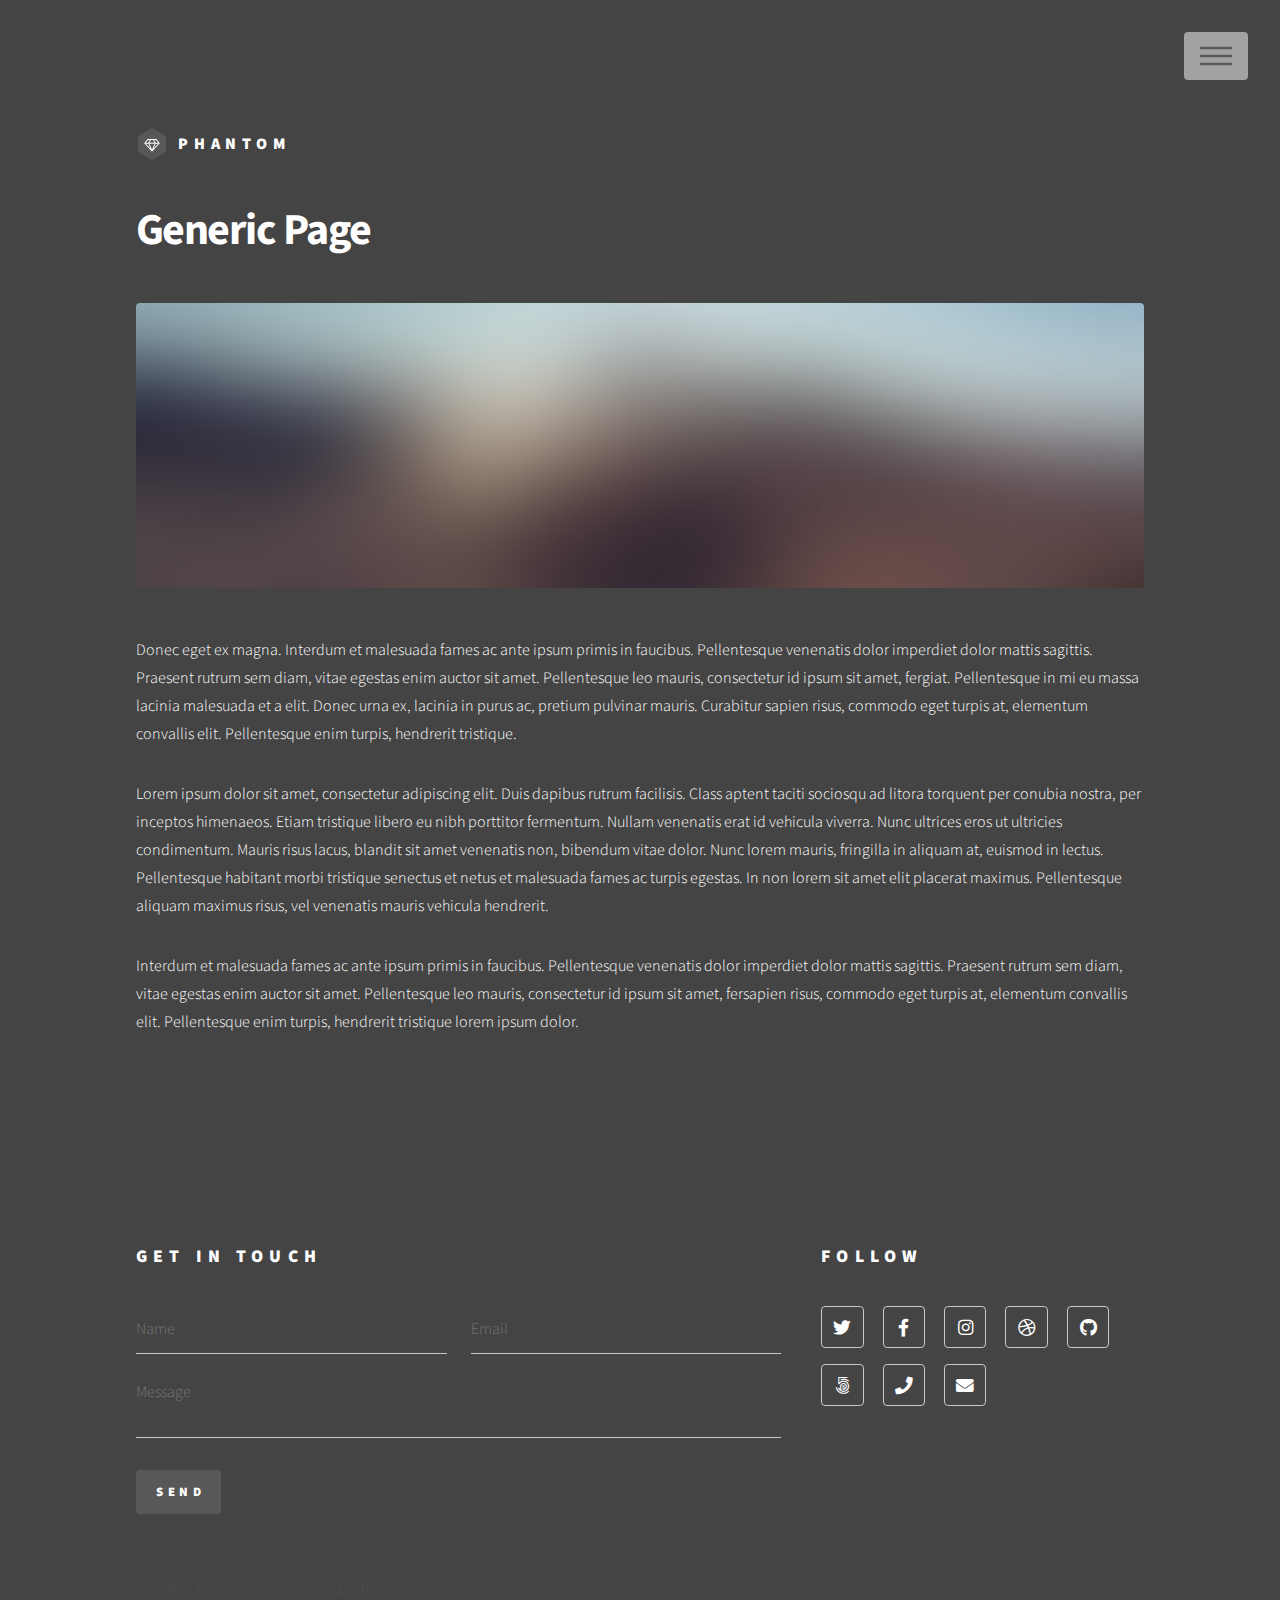
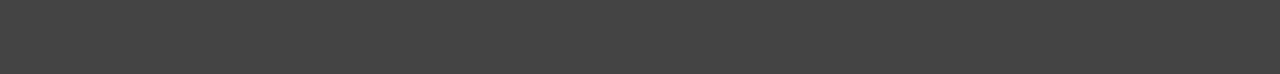
<file: generic.html>
<!DOCTYPE HTML>
<!--
	Phantom by HTML5 UP
	html5up.net | @ajlkn
	Free for personal and commercial use under the CCA 3.0 license (html5up.net/license)
-->
<html>
	<head>
		<title>Generic - Phantom by HTML5 UP</title>
		<meta charset="utf-8" />
		<meta name="viewport" content="width=device-width, initial-scale=1, user-scalable=no" />
		<link rel="stylesheet" href="assets/css/main.css" />
		<noscript><link rel="stylesheet" href="assets/css/noscript.css" /></noscript>
	</head>
	<body class="is-preload">
		<!-- Wrapper -->
			<div id="wrapper">

				<!-- Header -->
					<header id="header">
						<div class="inner">

							<!-- Logo -->
								<a href="index.html" class="logo">
									<span class="symbol"><img src="images/logo.svg" alt="" /></span><span class="title">Phantom</span>
								</a>

							<!-- Nav -->
								<nav>
									<ul>
										<li><a href="#menu">Menu</a></li>
									</ul>
								</nav>

						</div>
					</header>

				<!-- Menu -->
					<nav id="menu">
						<h2>Menu</h2>
						<ul>
							<li><a href="index.html">Home</a></li>
							<li><a href="generic.html">Ipsum veroeros</a></li>
							<li><a href="generic.html">Tempus etiam</a></li>
							<li><a href="generic.html">Consequat dolor</a></li>
							<li><a href="elements.html">Elements</a></li>
						</ul>
					</nav>

				<!-- Main -->
					<div id="main">
						<div class="inner">
							<h1>Generic Page</h1>
							<span class="image main"><img src="images/pic13.jpg" alt="" /></span>
							<p>Donec eget ex magna. Interdum et malesuada fames ac ante ipsum primis in faucibus. Pellentesque venenatis dolor imperdiet dolor mattis sagittis. Praesent rutrum sem diam, vitae egestas enim auctor sit amet. Pellentesque leo mauris, consectetur id ipsum sit amet, fergiat. Pellentesque in mi eu massa lacinia malesuada et a elit. Donec urna ex, lacinia in purus ac, pretium pulvinar mauris. Curabitur sapien risus, commodo eget turpis at, elementum convallis elit. Pellentesque enim turpis, hendrerit tristique.</p>
							<p>Lorem ipsum dolor sit amet, consectetur adipiscing elit. Duis dapibus rutrum facilisis. Class aptent taciti sociosqu ad litora torquent per conubia nostra, per inceptos himenaeos. Etiam tristique libero eu nibh porttitor fermentum. Nullam venenatis erat id vehicula viverra. Nunc ultrices eros ut ultricies condimentum. Mauris risus lacus, blandit sit amet venenatis non, bibendum vitae dolor. Nunc lorem mauris, fringilla in aliquam at, euismod in lectus. Pellentesque habitant morbi tristique senectus et netus et malesuada fames ac turpis egestas. In non lorem sit amet elit placerat maximus. Pellentesque aliquam maximus risus, vel venenatis mauris vehicula hendrerit.</p>
							<p>Interdum et malesuada fames ac ante ipsum primis in faucibus. Pellentesque venenatis dolor imperdiet dolor mattis sagittis. Praesent rutrum sem diam, vitae egestas enim auctor sit amet. Pellentesque leo mauris, consectetur id ipsum sit amet, fersapien risus, commodo eget turpis at, elementum convallis elit. Pellentesque enim turpis, hendrerit tristique lorem ipsum dolor.</p>
						</div>
					</div>

				<!-- Footer -->
					<footer id="footer">
						<div class="inner">
							<section>
								<h2>Get in touch</h2>
								<form method="post" action="#">
									<div class="fields">
										<div class="field half">
											<input type="text" name="name" id="name" placeholder="Name" />
										</div>
										<div class="field half">
											<input type="email" name="email" id="email" placeholder="Email" />
										</div>
										<div class="field">
											<textarea name="message" id="message" placeholder="Message"></textarea>
										</div>
									</div>
									<ul class="actions">
										<li><input type="submit" value="Send" class="primary" /></li>
									</ul>
								</form>
							</section>
							<section>
								<h2>Follow</h2>
								<ul class="icons">
									<li><a href="#" class="icon brands style2 fa-twitter"><span class="label">Twitter</span></a></li>
									<li><a href="#" class="icon brands style2 fa-facebook-f"><span class="label">Facebook</span></a></li>
									<li><a href="#" class="icon brands style2 fa-instagram"><span class="label">Instagram</span></a></li>
									<li><a href="#" class="icon brands style2 fa-dribbble"><span class="label">Dribbble</span></a></li>
									<li><a href="#" class="icon brands style2 fa-github"><span class="label">GitHub</span></a></li>
									<li><a href="#" class="icon brands style2 fa-500px"><span class="label">500px</span></a></li>
									<li><a href="#" class="icon solid style2 fa-phone"><span class="label">Phone</span></a></li>
									<li><a href="#" class="icon solid style2 fa-envelope"><span class="label">Email</span></a></li>
								</ul>
							</section>
							<ul class="copyright">
								<li>&copy; Untitled. All rights reserved</li><li>Design: <a href="http://html5up.net">HTML5 UP</a></li>
							</ul>
						</div>
					</footer>

			</div>

		<!-- Scripts -->
			<script src="assets/js/jquery.min.js"></script>
			<script src="assets/js/browser.min.js"></script>
			<script src="assets/js/breakpoints.min.js"></script>
			<script src="assets/js/util.js"></script>
			<script src="assets/js/main.js"></script>

	</body>
</html>
</file>
<file: assets/css/noscript.css>
/*
	Phantom by HTML5 UP
	html5up.net | @ajlkn
	Free for personal and commercial use under the CCA 3.0 license (html5up.net/license)
*/

/* Tiles */

	body.is-preload .tiles article {
		-moz-transform: none;
		-webkit-transform: none;
		-ms-transform: none;
		transform: none;
		opacity: 1;
	}
</file>
<file: assets/css/main.css>
@import url(fontawesome-all.min.css);
@import url("https://fonts.googleapis.com/css?family=Source+Sans+Pro:300,700,900");

/*
	Phantom by HTML5 UP
	html5up.net | @ajlkn
	Free for personal and commercial use under the CCA 3.0 license (html5up.net/license)
*/

html, body, div, span, applet, object,
iframe, h1, h2, h3, h4, h5, h6, p, blockquote,
pre, a, abbr, acronym, address, big, cite,
code, del, dfn, em, img, ins, kbd, q, s, samp,
small, strike, strong, sub, sup, tt, var, b,
u, i, center, dl, dt, dd, ol, ul, li, fieldset,
form, label, legend, table, caption, tbody,
tfoot, thead, tr, th, td, article, aside,
canvas, details, embed, figure, figcaption,
footer, header, hgroup, menu, nav, output, ruby,
section, summary, time, mark, audio, video {
	margin: 0;
	padding: 0;
	border: 0;
	font-size: 100%;
	font: inherit;
	vertical-align: baseline;}

article, aside, details, figcaption, figure,
footer, header, hgroup, menu, nav, section {
	display: block;}

body {
	line-height: 1;
}

ol, ul {
	list-style: none;
}

blockquote, q {
	quotes: none;
}

	blockquote:before, blockquote:after, q:before, q:after {
		content: '';
		content: none;
	}

table {
	border-collapse: collapse;
	border-spacing: 0;
}

body {
	-webkit-text-size-adjust: none;
}

mark {
	background-color: transparent;
	color: inherit;
}

input::-moz-focus-inner {
	border: 0;
	padding: 0;
}

input, select, textarea {
	-moz-appearance: none;
	-webkit-appearance: none;
	-ms-appearance: none;
	appearance: none;
}

/* Basic */

	@-ms-viewport {
		width: device-width;
	}

	body {
		-ms-overflow-style: scrollbar;
	}

	@media screen and (max-width: 480px) {

		html, body {
			min-width: 320px;
		}

	}

	html {
		box-sizing: border-box;
	}

	*, *:before, *:after {
		box-sizing: inherit;
	}

	body {
		background: #444444;
	}

		body.is-preload *, body.is-preload *:before, body.is-preload *:after {
			-moz-animation: none !important;
			-webkit-animation: none !important;
			-ms-animation: none !important;
			animation: none !important;
			-moz-transition: none !important;
			-webkit-transition: none !important;
			-ms-transition: none !important;
			transition: none !important;
		}

/* Type */

	body, input, select, textarea {
		color: #ffffff;
		font-family: "Source Sans Pro", Helvetica, sans-serif;
		font-size: 16pt;
		font-weight: 300;
		line-height: 1.75;
	}

		@media screen and (max-width: 1680px) {

			body, input, select, textarea {
				font-size: 14pt;
			}

		}

		@media screen and (max-width: 1280px) {

			body, input, select, textarea {
				font-size: 12pt;
			}

		}

	a {
		-moz-transition: border-bottom-color 0.2s ease, color 0.2s ease;
		-webkit-transition: border-bottom-color 0.2s ease, color 0.2s ease;
		-ms-transition: border-bottom-color 0.2s ease, color 0.2s ease;
		transition: border-bottom-color 0.2s ease, color 0.2s ease;
		text-decoration: none;
		color: #ffffff;
		border-bottom: dotted 1px rgba(88, 88, 88, 0.5);
	}

		a:hover {
			border-bottom-color: transparent;
			color: #f2849e !important;
		}

	strong, b {
		font-weight: 900;
	}

	em, i {
		font-style: italic;
	}

	p {
		margin: 0 0 2em 0;
	}

	h1 {
		font-size: 2.75em;
		font-weight: 700;
		line-height: 1.3;
		margin: 0 0 1em 0;
		letter-spacing: -0.035em;
	}

		h1 a {
			color: inherit;
		}

		@media screen and (max-width: 736px) {

			h1 {
				font-size: 2em;
				margin: 0 0 1em 0;
			}

		}

		@media screen and (max-width: 360px) {

			h1 {
				font-size: 1.75em;
			}

		}

	h2, h3, h4, h5, h6 {
		font-weight: 900;
		line-height: 1.5;
		margin: 0 0 2em 0;
		text-transform: uppercase;
		letter-spacing: 0.35em;
	}

		h2 a, h3 a, h4 a, h5 a, h6 a {
			color: inherit;
		}

	h2 {
		font-size: 1.1em;
	}

	h3 {
		font-size: 1em;
	}

	h4 {
		font-size: 0.8em;
	}

	h5 {
		font-size: 0.8em;
	}

	h6 {
		font-size: 0.8em;
	}

	@media screen and (max-width: 980px) {

		h1 br, h2 br, h3 br, h4 br, h5 br, h6 br {
			display: none;
		}

	}

	@media screen and (max-width: 736px) {

		h2 {
			font-size: 1em;
		}

		h3 {
			font-size: 0.8em;
		}

	}

	sub {
		font-size: 0.8em;
		position: relative;
		top: 0.5em;
	}

	sup {
		font-size: 0.8em;
		position: relative;
		top: -0.5em;
	}

	blockquote {
		border-left: solid 4px #c9c9c9;
		font-style: italic;
		margin: 0 0 2em 0;
		padding: 0.5em 0 0.5em 2em;
	}

	code {
		background: rgba(144, 144, 144, 0.075);
		border-radius: 4px;
		border: solid 1px #c9c9c9;
		font-family: "Courier New", monospace;
		font-size: 0.9em;
		margin: 0 0.25em;
		padding: 0.25em 0.65em;
	}

	pre {
		-webkit-overflow-scrolling: touch;
		font-family: "Courier New", monospace;
		font-size: 0.9em;
		margin: 0 0 2em 0;
	}

		pre code {
			display: block;
			line-height: 1.75;
			padding: 1em 1.5em;
			overflow-x: auto;
		}

	hr {
		border: 0;
		border-bottom: solid 1px #c9c9c9;
		margin: 2em 0;
	}

		hr.major {
			margin: 3em 0;
		}

	.align-left {
		text-align: left;
	}

	.align-center {
		text-align: center;
	}

	.align-right {
		text-align: right;
	}

/* Row */

	.row {
		display: flex;
		flex-wrap: wrap;
		box-sizing: border-box;
		align-items: stretch;
	}

		.row > * {
			box-sizing: border-box;
		}

		.row.gtr-uniform > * > :last-child {
			margin-bottom: 0;
		}

		.row.aln-left {
			justify-content: flex-start;
		}

		.row.aln-center {
			justify-content: center;
		}

		.row.aln-right {
			justify-content: flex-end;
		}

		.row.aln-top {
			align-items: flex-start;
		}

		.row.aln-middle {
			align-items: center;
		}

		.row.aln-bottom {
			align-items: flex-end;
		}

		.row > .imp {
			order: -1;
		}

		.row > .col-1 {
			width: 8.33333%;
		}

		.row > .off-1 {
			margin-left: 8.33333%;
		}

		.row > .col-2 {
			width: 16.66667%;
		}

		.row > .off-2 {
			margin-left: 16.66667%;
		}

		.row > .col-3 {
			width: 25%;
		}

		.row > .off-3 {
			margin-left: 25%;
		}

		.row > .col-4 {
			width: 33.33333%;
		}

		.row > .off-4 {
			margin-left: 33.33333%;
		}

		.row > .col-5 {
			width: 41.66667%;
		}

		.row > .off-5 {
			margin-left: 41.66667%;
		}

		.row > .col-6 {
			width: 50%;
		}

		.row > .off-6 {
			margin-left: 50%;
		}

		.row > .col-7 {
			width: 58.33333%;
		}

		.row > .off-7 {
			margin-left: 58.33333%;
		}

		.row > .col-8 {
			width: 66.66667%;
		}

		.row > .off-8 {
			margin-left: 66.66667%;
		}

		.row > .col-9 {
			width: 75%;
		}

		.row > .off-9 {
			margin-left: 75%;
		}

		.row > .col-10 {
			width: 83.33333%;
		}

		.row > .off-10 {
			margin-left: 83.33333%;
		}

		.row > .col-11 {
			width: 91.66667%;
		}

		.row > .off-11 {
			margin-left: 91.66667%;
		}

		.row > .col-12 {
			width: 100%;
		}

		.row > .off-12 {
			margin-left: 100%;
		}

		.row.gtr-0 {
			margin-top: 0;
			margin-left: 0em;
		}

			.row.gtr-0 > * {
				padding: 0 0 0 0em;
			}

			.row.gtr-0.gtr-uniform {
				margin-top: 0em;
			}

				.row.gtr-0.gtr-uniform > * {
					padding-top: 0em;
				}

		.row.gtr-25 {
			margin-top: 0;
			margin-left: -0.5em;
		}

			.row.gtr-25 > * {
				padding: 0 0 0 0.5em;
			}

			.row.gtr-25.gtr-uniform {
				margin-top: -0.5em;
			}

				.row.gtr-25.gtr-uniform > * {
					padding-top: 0.5em;
				}

		.row.gtr-50 {
			margin-top: 0;
			margin-left: -1em;
		}

			.row.gtr-50 > * {
				padding: 0 0 0 1em;
			}

			.row.gtr-50.gtr-uniform {
				margin-top: -1em;
			}

				.row.gtr-50.gtr-uniform > * {
					padding-top: 1em;
				}

		.row {
			margin-top: 0;
			margin-left: -2em;
		}

			.row > * {
				padding: 0 0 0 2em;
			}

			.row.gtr-uniform {
				margin-top: -2em;
			}

				.row.gtr-uniform > * {
					padding-top: 2em;
				}

		.row.gtr-150 {
			margin-top: 0;
			margin-left: -3em;
		}

			.row.gtr-150 > * {
				padding: 0 0 0 3em;
			}

			.row.gtr-150.gtr-uniform {
				margin-top: -3em;
			}

				.row.gtr-150.gtr-uniform > * {
					padding-top: 3em;
				}

		.row.gtr-200 {
			margin-top: 0;
			margin-left: -4em;
		}

			.row.gtr-200 > * {
				padding: 0 0 0 4em;
			}

			.row.gtr-200.gtr-uniform {
				margin-top: -4em;
			}

				.row.gtr-200.gtr-uniform > * {
					padding-top: 4em;
				}

		@media screen and (max-width: 1680px) {

			.row {
				display: flex;
				flex-wrap: wrap;
				box-sizing: border-box;
				align-items: stretch;
			}

				.row > * {
					box-sizing: border-box;
				}

				.row.gtr-uniform > * > :last-child {
					margin-bottom: 0;
				}

				.row.aln-left {
					justify-content: flex-start;
				}

				.row.aln-center {
					justify-content: center;
				}

				.row.aln-right {
					justify-content: flex-end;
				}

				.row.aln-top {
					align-items: flex-start;
				}

				.row.aln-middle {
					align-items: center;
				}

				.row.aln-bottom {
					align-items: flex-end;
				}

				.row > .imp-xlarge {
					order: -1;
				}

				.row > .col-1-xlarge {
					width: 8.33333%;
				}

				.row > .off-1-xlarge {
					margin-left: 8.33333%;
				}

				.row > .col-2-xlarge {
					width: 16.66667%;
				}

				.row > .off-2-xlarge {
					margin-left: 16.66667%;
				}

				.row > .col-3-xlarge {
					width: 25%;
				}

				.row > .off-3-xlarge {
					margin-left: 25%;
				}

				.row > .col-4-xlarge {
					width: 33.33333%;
				}

				.row > .off-4-xlarge {
					margin-left: 33.33333%;
				}

				.row > .col-5-xlarge {
					width: 41.66667%;
				}

				.row > .off-5-xlarge {
					margin-left: 41.66667%;
				}

				.row > .col-6-xlarge {
					width: 50%;
				}

				.row > .off-6-xlarge {
					margin-left: 50%;
				}

				.row > .col-7-xlarge {
					width: 58.33333%;
				}

				.row > .off-7-xlarge {
					margin-left: 58.33333%;
				}

				.row > .col-8-xlarge {
					width: 66.66667%;
				}

				.row > .off-8-xlarge {
					margin-left: 66.66667%;
				}

				.row > .col-9-xlarge {
					width: 75%;
				}

				.row > .off-9-xlarge {
					margin-left: 75%;
				}

				.row > .col-10-xlarge {
					width: 83.33333%;
				}

				.row > .off-10-xlarge {
					margin-left: 83.33333%;
				}

				.row > .col-11-xlarge {
					width: 91.66667%;
				}

				.row > .off-11-xlarge {
					margin-left: 91.66667%;
				}

				.row > .col-12-xlarge {
					width: 100%;
				}

				.row > .off-12-xlarge {
					margin-left: 100%;
				}

				.row.gtr-0 {
					margin-top: 0;
					margin-left: 0em;
				}

					.row.gtr-0 > * {
						padding: 0 0 0 0em;
					}

					.row.gtr-0.gtr-uniform {
						margin-top: 0em;
					}

						.row.gtr-0.gtr-uniform > * {
							padding-top: 0em;
						}

				.row.gtr-25 {
					margin-top: 0;
					margin-left: -0.5em;
				}

					.row.gtr-25 > * {
						padding: 0 0 0 0.5em;
					}

					.row.gtr-25.gtr-uniform {
						margin-top: -0.5em;
					}

						.row.gtr-25.gtr-uniform > * {
							padding-top: 0.5em;
						}

				.row.gtr-50 {
					margin-top: 0;
					margin-left: -1em;
				}

					.row.gtr-50 > * {
						padding: 0 0 0 1em;
					}

					.row.gtr-50.gtr-uniform {
						margin-top: -1em;
					}

						.row.gtr-50.gtr-uniform > * {
							padding-top: 1em;
						}

				.row {
					margin-top: 0;
					margin-left: -2em;
				}

					.row > * {
						padding: 0 0 0 2em;
					}

					.row.gtr-uniform {
						margin-top: -2em;
					}

						.row.gtr-uniform > * {
							padding-top: 2em;
						}

				.row.gtr-150 {
					margin-top: 0;
					margin-left: -3em;
				}

					.row.gtr-150 > * {
						padding: 0 0 0 3em;
					}

					.row.gtr-150.gtr-uniform {
						margin-top: -3em;
					}

						.row.gtr-150.gtr-uniform > * {
							padding-top: 3em;
						}

				.row.gtr-200 {
					margin-top: 0;
					margin-left: -4em;
				}

					.row.gtr-200 > * {
						padding: 0 0 0 4em;
					}

					.row.gtr-200.gtr-uniform {
						margin-top: -4em;
					}

						.row.gtr-200.gtr-uniform > * {
							padding-top: 4em;
						}

		}

		@media screen and (max-width: 1280px) {

			.row {
				display: flex;
				flex-wrap: wrap;
				box-sizing: border-box;
				align-items: stretch;
			}

				.row > * {
					box-sizing: border-box;
				}

				.row.gtr-uniform > * > :last-child {
					margin-bottom: 0;
				}

				.row.aln-left {
					justify-content: flex-start;
				}

				.row.aln-center {
					justify-content: center;
				}

				.row.aln-right {
					justify-content: flex-end;
				}

				.row.aln-top {
					align-items: flex-start;
				}

				.row.aln-middle {
					align-items: center;
				}

				.row.aln-bottom {
					align-items: flex-end;
				}

				.row > .imp-large {
					order: -1;
				}

				.row > .col-1-large {
					width: 8.33333%;
				}

				.row > .off-1-large {
					margin-left: 8.33333%;
				}

				.row > .col-2-large {
					width: 16.66667%;
				}

				.row > .off-2-large {
					margin-left: 16.66667%;
				}

				.row > .col-3-large {
					width: 25%;
				}

				.row > .off-3-large {
					margin-left: 25%;
				}

				.row > .col-4-large {
					width: 33.33333%;
				}

				.row > .off-4-large {
					margin-left: 33.33333%;
				}

				.row > .col-5-large {
					width: 41.66667%;
				}

				.row > .off-5-large {
					margin-left: 41.66667%;
				}

				.row > .col-6-large {
					width: 50%;
				}

				.row > .off-6-large {
					margin-left: 50%;
				}

				.row > .col-7-large {
					width: 58.33333%;
				}

				.row > .off-7-large {
					margin-left: 58.33333%;
				}

				.row > .col-8-large {
					width: 66.66667%;
				}

				.row > .off-8-large {
					margin-left: 66.66667%;
				}

				.row > .col-9-large {
					width: 75%;
				}

				.row > .off-9-large {
					margin-left: 75%;
				}

				.row > .col-10-large {
					width: 83.33333%;
				}

				.row > .off-10-large {
					margin-left: 83.33333%;
				}

				.row > .col-11-large {
					width: 91.66667%;
				}

				.row > .off-11-large {
					margin-left: 91.66667%;
				}

				.row > .col-12-large {
					width: 100%;
				}

				.row > .off-12-large {
					margin-left: 100%;
				}

				.row.gtr-0 {
					margin-top: 0;
					margin-left: 0em;
				}

					.row.gtr-0 > * {
						padding: 0 0 0 0em;
					}

					.row.gtr-0.gtr-uniform {
						margin-top: 0em;
					}

						.row.gtr-0.gtr-uniform > * {
							padding-top: 0em;
						}

				.row.gtr-25 {
					margin-top: 0;
					margin-left: -0.5em;
				}

					.row.gtr-25 > * {
						padding: 0 0 0 0.5em;
					}

					.row.gtr-25.gtr-uniform {
						margin-top: -0.5em;
					}

						.row.gtr-25.gtr-uniform > * {
							padding-top: 0.5em;
						}

				.row.gtr-50 {
					margin-top: 0;
					margin-left: -1em;
				}

					.row.gtr-50 > * {
						padding: 0 0 0 1em;
					}

					.row.gtr-50.gtr-uniform {
						margin-top: -1em;
					}

						.row.gtr-50.gtr-uniform > * {
							padding-top: 1em;
						}

				.row {
					margin-top: 0;
					margin-left: -2em;
				}

					.row > * {
						padding: 0 0 0 2em;
					}

					.row.gtr-uniform {
						margin-top: -2em;
					}

						.row.gtr-uniform > * {
							padding-top: 2em;
						}

				.row.gtr-150 {
					margin-top: 0;
					margin-left: -3em;
				}

					.row.gtr-150 > * {
						padding: 0 0 0 3em;
					}

					.row.gtr-150.gtr-uniform {
						margin-top: -3em;
					}

						.row.gtr-150.gtr-uniform > * {
							padding-top: 3em;
						}

				.row.gtr-200 {
					margin-top: 0;
					margin-left: -4em;
				}

					.row.gtr-200 > * {
						padding: 0 0 0 4em;
					}

					.row.gtr-200.gtr-uniform {
						margin-top: -4em;
					}

						.row.gtr-200.gtr-uniform > * {
							padding-top: 4em;
						}

		}

		@media screen and (max-width: 980px) {

			.row {
				display: flex;
				flex-wrap: wrap;
				box-sizing: border-box;
				align-items: stretch;
			}

				.row > * {
					box-sizing: border-box;
				}

				.row.gtr-uniform > * > :last-child {
					margin-bottom: 0;
				}

				.row.aln-left {
					justify-content: flex-start;
				}

				.row.aln-center {
					justify-content: center;
				}

				.row.aln-right {
					justify-content: flex-end;
				}

				.row.aln-top {
					align-items: flex-start;
				}

				.row.aln-middle {
					align-items: center;
				}

				.row.aln-bottom {
					align-items: flex-end;
				}

				.row > .imp-medium {
					order: -1;
				}

				.row > .col-1-medium {
					width: 8.33333%;
				}

				.row > .off-1-medium {
					margin-left: 8.33333%;
				}

				.row > .col-2-medium {
					width: 16.66667%;
				}

				.row > .off-2-medium {
					margin-left: 16.66667%;
				}

				.row > .col-3-medium {
					width: 25%;
				}

				.row > .off-3-medium {
					margin-left: 25%;
				}

				.row > .col-4-medium {
					width: 33.33333%;
				}

				.row > .off-4-medium {
					margin-left: 33.33333%;
				}

				.row > .col-5-medium {
					width: 41.66667%;
				}

				.row > .off-5-medium {
					margin-left: 41.66667%;
				}

				.row > .col-6-medium {
					width: 50%;
				}

				.row > .off-6-medium {
					margin-left: 50%;
				}

				.row > .col-7-medium {
					width: 58.33333%;
				}

				.row > .off-7-medium {
					margin-left: 58.33333%;
				}

				.row > .col-8-medium {
					width: 66.66667%;
				}

				.row > .off-8-medium {
					margin-left: 66.66667%;
				}

				.row > .col-9-medium {
					width: 75%;
				}

				.row > .off-9-medium {
					margin-left: 75%;
				}

				.row > .col-10-medium {
					width: 83.33333%;
				}

				.row > .off-10-medium {
					margin-left: 83.33333%;
				}

				.row > .col-11-medium {
					width: 91.66667%;
				}

				.row > .off-11-medium {
					margin-left: 91.66667%;
				}

				.row > .col-12-medium {
					width: 100%;
				}

				.row > .off-12-medium {
					margin-left: 100%;
				}

				.row.gtr-0 {
					margin-top: 0;
					margin-left: 0em;
				}

					.row.gtr-0 > * {
						padding: 0 0 0 0em;
					}

					.row.gtr-0.gtr-uniform {
						margin-top: 0em;
					}

						.row.gtr-0.gtr-uniform > * {
							padding-top: 0em;
						}

				.row.gtr-25 {
					margin-top: 0;
					margin-left: -0.375em;
				}

					.row.gtr-25 > * {
						padding: 0 0 0 0.375em;
					}

					.row.gtr-25.gtr-uniform {
						margin-top: -0.375em;
					}

						.row.gtr-25.gtr-uniform > * {
							padding-top: 0.375em;
						}

				.row.gtr-50 {
					margin-top: 0;
					margin-left: -0.75em;
				}

					.row.gtr-50 > * {
						padding: 0 0 0 0.75em;
					}

					.row.gtr-50.gtr-uniform {
						margin-top: -0.75em;
					}

						.row.gtr-50.gtr-uniform > * {
							padding-top: 0.75em;
						}

				.row {
					margin-top: 0;
					margin-left: -1.5em;
				}

					.row > * {
						padding: 0 0 0 1.5em;
					}

					.row.gtr-uniform {
						margin-top: -1.5em;
					}

						.row.gtr-uniform > * {
							padding-top: 1.5em;
						}

				.row.gtr-150 {
					margin-top: 0;
					margin-left: -2.25em;
				}

					.row.gtr-150 > * {
						padding: 0 0 0 2.25em;
					}

					.row.gtr-150.gtr-uniform {
						margin-top: -2.25em;
					}

						.row.gtr-150.gtr-uniform > * {
							padding-top: 2.25em;
						}

				.row.gtr-200 {
					margin-top: 0;
					margin-left: -3em;
				}

					.row.gtr-200 > * {
						padding: 0 0 0 3em;
					}

					.row.gtr-200.gtr-uniform {
						margin-top: -3em;
					}

						.row.gtr-200.gtr-uniform > * {
							padding-top: 3em;
						}

		}

		@media screen and (max-width: 736px) {

			.row {
				display: flex;
				flex-wrap: wrap;
				box-sizing: border-box;
				align-items: stretch;
			}

				.row > * {
					box-sizing: border-box;
				}

				.row.gtr-uniform > * > :last-child {
					margin-bottom: 0;
				}

				.row.aln-left {
					justify-content: flex-start;
				}

				.row.aln-center {
					justify-content: center;
				}

				.row.aln-right {
					justify-content: flex-end;
				}

				.row.aln-top {
					align-items: flex-start;
				}

				.row.aln-middle {
					align-items: center;
				}

				.row.aln-bottom {
					align-items: flex-end;
				}

				.row > .imp-small {
					order: -1;
				}

				.row > .col-1-small {
					width: 8.33333%;
				}

				.row > .off-1-small {
					margin-left: 8.33333%;
				}

				.row > .col-2-small {
					width: 16.66667%;
				}

				.row > .off-2-small {
					margin-left: 16.66667%;
				}

				.row > .col-3-small {
					width: 25%;
				}

				.row > .off-3-small {
					margin-left: 25%;
				}

				.row > .col-4-small {
					width: 33.33333%;
				}

				.row > .off-4-small {
					margin-left: 33.33333%;
				}

				.row > .col-5-small {
					width: 41.66667%;
				}

				.row > .off-5-small {
					margin-left: 41.66667%;
				}

				.row > .col-6-small {
					width: 50%;
				}

				.row > .off-6-small {
					margin-left: 50%;
				}

				.row > .col-7-small {
					width: 58.33333%;
				}

				.row > .off-7-small {
					margin-left: 58.33333%;
				}

				.row > .col-8-small {
					width: 66.66667%;
				}

				.row > .off-8-small {
					margin-left: 66.66667%;
				}

				.row > .col-9-small {
					width: 75%;
				}

				.row > .off-9-small {
					margin-left: 75%;
				}

				.row > .col-10-small {
					width: 83.33333%;
				}

				.row > .off-10-small {
					margin-left: 83.33333%;
				}

				.row > .col-11-small {
					width: 91.66667%;
				}

				.row > .off-11-small {
					margin-left: 91.66667%;
				}

				.row > .col-12-small {
					width: 100%;
				}

				.row > .off-12-small {
					margin-left: 100%;
				}

				.row.gtr-0 {
					margin-top: 0;
					margin-left: 0em;
				}

					.row.gtr-0 > * {
						padding: 0 0 0 0em;
					}

					.row.gtr-0.gtr-uniform {
						margin-top: 0em;
					}

						.row.gtr-0.gtr-uniform > * {
							padding-top: 0em;
						}

				.row.gtr-25 {
					margin-top: 0;
					margin-left: -0.25em;
				}

					.row.gtr-25 > * {
						padding: 0 0 0 0.25em;
					}

					.row.gtr-25.gtr-uniform {
						margin-top: -0.25em;
					}

						.row.gtr-25.gtr-uniform > * {
							padding-top: 0.25em;
						}

				.row.gtr-50 {
					margin-top: 0;
					margin-left: -0.5em;
				}

					.row.gtr-50 > * {
						padding: 0 0 0 0.5em;
					}

					.row.gtr-50.gtr-uniform {
						margin-top: -0.5em;
					}

						.row.gtr-50.gtr-uniform > * {
							padding-top: 0.5em;
						}

				.row {
					margin-top: 0;
					margin-left: -1em;
				}

					.row > * {
						padding: 0 0 0 1em;
					}

					.row.gtr-uniform {
						margin-top: -1em;
					}

						.row.gtr-uniform > * {
							padding-top: 1em;
						}

				.row.gtr-150 {
					margin-top: 0;
					margin-left: -1.5em;
				}

					.row.gtr-150 > * {
						padding: 0 0 0 1.5em;
					}

					.row.gtr-150.gtr-uniform {
						margin-top: -1.5em;
					}

						.row.gtr-150.gtr-uniform > * {
							padding-top: 1.5em;
						}

				.row.gtr-200 {
					margin-top: 0;
					margin-left: -2em;
				}

					.row.gtr-200 > * {
						padding: 0 0 0 2em;
					}

					.row.gtr-200.gtr-uniform {
						margin-top: -2em;
					}

						.row.gtr-200.gtr-uniform > * {
							padding-top: 2em;
						}

		}

		@media screen and (max-width: 480px) {

			.row {
				display: flex;
				flex-wrap: wrap;
				box-sizing: border-box;
				align-items: stretch;
			}

				.row > * {
					box-sizing: border-box;
				}

				.row.gtr-uniform > * > :last-child {
					margin-bottom: 0;
				}

				.row.aln-left {
					justify-content: flex-start;
				}

				.row.aln-center {
					justify-content: center;
				}

				.row.aln-right {
					justify-content: flex-end;
				}

				.row.aln-top {
					align-items: flex-start;
				}

				.row.aln-middle {
					align-items: center;
				}

				.row.aln-bottom {
					align-items: flex-end;
				}

				.row > .imp-xsmall {
					order: -1;
				}

				.row > .col-1-xsmall {
					width: 8.33333%;
				}

				.row > .off-1-xsmall {
					margin-left: 8.33333%;
				}

				.row > .col-2-xsmall {
					width: 16.66667%;
				}

				.row > .off-2-xsmall {
					margin-left: 16.66667%;
				}

				.row > .col-3-xsmall {
					width: 25%;
				}

				.row > .off-3-xsmall {
					margin-left: 25%;
				}

				.row > .col-4-xsmall {
					width: 33.33333%;
				}

				.row > .off-4-xsmall {
					margin-left: 33.33333%;
				}

				.row > .col-5-xsmall {
					width: 41.66667%;
				}

				.row > .off-5-xsmall {
					margin-left: 41.66667%;
				}

				.row > .col-6-xsmall {
					width: 50%;
				}

				.row > .off-6-xsmall {
					margin-left: 50%;
				}

				.row > .col-7-xsmall {
					width: 58.33333%;
				}

				.row > .off-7-xsmall {
					margin-left: 58.33333%;
				}

				.row > .col-8-xsmall {
					width: 66.66667%;
				}

				.row > .off-8-xsmall {
					margin-left: 66.66667%;
				}

				.row > .col-9-xsmall {
					width: 75%;
				}

				.row > .off-9-xsmall {
					margin-left: 75%;
				}

				.row > .col-10-xsmall {
					width: 83.33333%;
				}

				.row > .off-10-xsmall {
					margin-left: 83.33333%;
				}

				.row > .col-11-xsmall {
					width: 91.66667%;
				}

				.row > .off-11-xsmall {
					margin-left: 91.66667%;
				}

				.row > .col-12-xsmall {
					width: 100%;
				}

				.row > .off-12-xsmall {
					margin-left: 100%;
				}

				.row.gtr-0 {
					margin-top: 0;
					margin-left: 0em;
				}

					.row.gtr-0 > * {
						padding: 0 0 0 0em;
					}

					.row.gtr-0.gtr-uniform {
						margin-top: 0em;
					}

						.row.gtr-0.gtr-uniform > * {
							padding-top: 0em;
						}

				.row.gtr-25 {
					margin-top: 0;
					margin-left: -0.25em;
				}

					.row.gtr-25 > * {
						padding: 0 0 0 0.25em;
					}

					.row.gtr-25.gtr-uniform {
						margin-top: -0.25em;
					}

						.row.gtr-25.gtr-uniform > * {
							padding-top: 0.25em;
						}

				.row.gtr-50 {
					margin-top: 0;
					margin-left: -0.5em;
				}

					.row.gtr-50 > * {
						padding: 0 0 0 0.5em;
					}

					.row.gtr-50.gtr-uniform {
						margin-top: -0.5em;
					}

						.row.gtr-50.gtr-uniform > * {
							padding-top: 0.5em;
						}

				.row {
					margin-top: 0;
					margin-left: -1em;
				}

					.row > * {
						padding: 0 0 0 1em;
					}

					.row.gtr-uniform {
						margin-top: -1em;
					}

						.row.gtr-uniform > * {
							padding-top: 1em;
						}

				.row.gtr-150 {
					margin-top: 0;
					margin-left: -1.5em;
				}

					.row.gtr-150 > * {
						padding: 0 0 0 1.5em;
					}

					.row.gtr-150.gtr-uniform {
						margin-top: -1.5em;
					}

						.row.gtr-150.gtr-uniform > * {
							padding-top: 1.5em;
						}

				.row.gtr-200 {
					margin-top: 0;
					margin-left: -2em;
				}

					.row.gtr-200 > * {
						padding: 0 0 0 2em;
					}

					.row.gtr-200.gtr-uniform {
						margin-top: -2em;
					}

						.row.gtr-200.gtr-uniform > * {
							padding-top: 2em;
						}

		}

/* Section/Article */

	section.special, article.special {
		text-align: center;
	}

	header p {
		margin-top: -1em;
	}

	@media screen and (max-width: 736px) {

		header p {
			margin-top: 0;
		}

	}

/* Icon */

	.icon {
		text-decoration: none;
		border-bottom: none;
		position: relative;
	}

		.icon:before {
			-moz-osx-font-smoothing: grayscale;
			-webkit-font-smoothing: antialiased;
			display: inline-block;
			font-style: normal;
			font-variant: normal;
			text-rendering: auto;
			line-height: 1;
			text-transform: none !important;
			font-family: 'Font Awesome 5 Free';
			font-weight: 400;
		}

		.icon > .label {
			display: none;
		}

		.icon:before {
			line-height: inherit;
		}

		.icon.solid:before {
			font-weight: 900;
		}

		.icon.brands:before {
			font-family: 'Font Awesome 5 Brands';
		}

		.icon.style2 {
			-moz-transition: background-color 0.2s ease-in-out, color 0.2s ease-in-out, border-color 0.2s ease-in-out;
			-webkit-transition: background-color 0.2s ease-in-out, color 0.2s ease-in-out, border-color 0.2s ease-in-out;
			-ms-transition: background-color 0.2s ease-in-out, color 0.2s ease-in-out, border-color 0.2s ease-in-out;
			transition: background-color 0.2s ease-in-out, color 0.2s ease-in-out, border-color 0.2s ease-in-out;
			background-color: transparent;
			border: solid 1px #c9c9c9;
			border-radius: 4px;
			width: 2.65em;
			height: 2.65em;
			display: inline-block;
			text-align: center;
			line-height: 2.65em;
			color: inherit;
		}

			.icon.style2:before {
				font-size: 1.1em;
			}

			.icon.style2:hover {
				color: #f2849e;
				border-color: #f2849e;
			}

			.icon.style2:active {
				background-color: rgba(242, 132, 158, 0.1);
			}

/* List */

	ol {
		list-style: decimal;
		margin: 0 0 2em 0;
		padding-left: 1.25em;
	}

		ol li {
			padding-left: 0.25em;
		}

	ul {
		list-style: disc;
		margin: 0 0 2em 0;
		padding-left: 1em;
	}

		ul li {
			padding-left: 0.5em;
		}

		ul.alt {
			list-style: none;
			padding-left: 0;
		}

			ul.alt li {
				border-top: solid 1px #c9c9c9;
				padding: 0.5em 0;
			}

				ul.alt li:first-child {
					border-top: 0;
					padding-top: 0;
				}

	dl {
		margin: 0 0 2em 0;
	}

		dl dt {
			display: block;
			font-weight: 900;
			margin: 0 0 1em 0;
		}

		dl dd {
			margin-left: 2em;
		}

/* Actions */

	ul.actions {
		display: -moz-flex;
		display: -webkit-flex;
		display: -ms-flex;
		display: flex;
		cursor: default;
		list-style: none;
		margin-left: -1em;
		padding-left: 0;
	}

		ul.actions li {
			padding: 0 0 0 1em;
			vertical-align: middle;
		}

		ul.actions.special {
			-moz-justify-content: center;
			-webkit-justify-content: center;
			-ms-justify-content: center;
			justify-content: center;
			width: 100%;
			margin-left: 0;
		}

			ul.actions.special li:first-child {
				padding-left: 0;
			}

		ul.actions.stacked {
			-moz-flex-direction: column;
			-webkit-flex-direction: column;
			-ms-flex-direction: column;
			flex-direction: column;
			margin-left: 0;
		}

			ul.actions.stacked li {
				padding: 1.3em 0 0 0;
			}

				ul.actions.stacked li:first-child {
					padding-top: 0;
				}

		ul.actions.fit {
			width: calc(100% + 1em);
		}

			ul.actions.fit li {
				-moz-flex-grow: 1;
				-webkit-flex-grow: 1;
				-ms-flex-grow: 1;
				flex-grow: 1;
				-moz-flex-shrink: 1;
				-webkit-flex-shrink: 1;
				-ms-flex-shrink: 1;
				flex-shrink: 1;
				width: 100%;
			}

				ul.actions.fit li > * {
					width: 100%;
				}

			ul.actions.fit.stacked {
				width: 100%;
			}

		@media screen and (max-width: 480px) {

			ul.actions:not(.fixed) {
				-moz-flex-direction: column;
				-webkit-flex-direction: column;
				-ms-flex-direction: column;
				flex-direction: column;
				margin-left: 0;
				width: 100% !important;
			}

				ul.actions:not(.fixed) li {
					-moz-flex-grow: 1;
					-webkit-flex-grow: 1;
					-ms-flex-grow: 1;
					flex-grow: 1;
					-moz-flex-shrink: 1;
					-webkit-flex-shrink: 1;
					-ms-flex-shrink: 1;
					flex-shrink: 1;
					padding: 1em 0 0 0;
					text-align: center;
					width: 100%;
				}

					ul.actions:not(.fixed) li > * {
						width: 100%;
					}

					ul.actions:not(.fixed) li:first-child {
						padding-top: 0;
					}

					ul.actions:not(.fixed) li input[type="submit"],
					ul.actions:not(.fixed) li input[type="reset"],
					ul.actions:not(.fixed) li input[type="button"],
					ul.actions:not(.fixed) li button,
					ul.actions:not(.fixed) li .button {
						width: 100%;
					}

						ul.actions:not(.fixed) li input[type="submit"].icon:before,
						ul.actions:not(.fixed) li input[type="reset"].icon:before,
						ul.actions:not(.fixed) li input[type="button"].icon:before,
						ul.actions:not(.fixed) li button.icon:before,
						ul.actions:not(.fixed) li .button.icon:before {
							margin-left: -0.5rem;
						}

		}

/* Icons */

	ul.icons {
		cursor: default;
		list-style: none;
		padding-left: 0;
		margin: -1em 0 2em -1em;
	}

		ul.icons li {
			display: inline-block;
			padding: 1em 0 0 1em;
		}

/* Form */

	form {
		margin: 0 0 2em 0;
		overflow-x: hidden;
	}

		form > :last-child {
			margin-bottom: 0;
		}

		form > .fields {
			display: -moz-flex;
			display: -webkit-flex;
			display: -ms-flex;
			display: flex;
			-moz-flex-wrap: wrap;
			-webkit-flex-wrap: wrap;
			-ms-flex-wrap: wrap;
			flex-wrap: wrap;
			width: calc(100% + 3em);
			margin: -1.5em 0 2em -1.5em;
		}

			form > .fields > .field {
				-moz-flex-grow: 0;
				-webkit-flex-grow: 0;
				-ms-flex-grow: 0;
				flex-grow: 0;
				-moz-flex-shrink: 0;
				-webkit-flex-shrink: 0;
				-ms-flex-shrink: 0;
				flex-shrink: 0;
				padding: 1.5em 0 0 1.5em;
				width: calc(100% - 1.5em);
			}

				form > .fields > .field.half {
					width: calc(50% - 0.75em);
				}

				form > .fields > .field.third {
					width: calc(100%/3 - 0.5em);
				}

				form > .fields > .field.quarter {
					width: calc(25% - 0.375em);
				}

		@media screen and (max-width: 480px) {

			form > .fields {
				width: calc(100% + 3em);
				margin: -1.5em 0 2em -1.5em;
			}

				form > .fields > .field {
					padding: 1.5em 0 0 1.5em;
					width: calc(100% - 1.5em);
				}

					form > .fields > .field.half {
						width: calc(100% - 1.5em);
					}

					form > .fields > .field.third {
						width: calc(100% - 1.5em);
					}

					form > .fields > .field.quarter {
						width: calc(100% - 1.5em);
					}

		}

	label {
		display: block;
		font-size: 0.9em;
		font-weight: 900;
		margin: 0 0 1em 0;
	}

	input[type="text"],
	input[type="password"],
	input[type="email"],
	input[type="tel"],
	select,
	textarea {
		-moz-appearance: none;
		-webkit-appearance: none;
		-ms-appearance: none;
		appearance: none;
		background-color: transparent;
		border: none;
		border-radius: 0;
		border-bottom: solid 1px #c9c9c9;
		color: inherit;
		display: block;
		outline: 0;
		padding: 0;
		text-decoration: none;
		width: 100%;
	}

		input[type="text"]:invalid,
		input[type="password"]:invalid,
		input[type="email"]:invalid,
		input[type="tel"]:invalid,
		select:invalid,
		textarea:invalid {
			box-shadow: none;
		}

		input[type="text"]:focus,
		input[type="password"]:focus,
		input[type="email"]:focus,
		input[type="tel"]:focus,
		select:focus,
		textarea:focus {
			border-bottom-color: #f2849e;
			box-shadow: inset 0 -1px 0 0 #f2849e;
		}

	select {
		background-image: url("data:image/svg+xml;charset=utf8,%3Csvg xmlns='http://www.w3.org/2000/svg' width='40' height='40' preserveAspectRatio='none' viewBox='0 0 40 40'%3E%3Cpath d='M9.4,12.3l10.4,10.4l10.4-10.4c0.2-0.2,0.5-0.4,0.9-0.4c0.3,0,0.6,0.1,0.9,0.4l3.3,3.3c0.2,0.2,0.4,0.5,0.4,0.9 c0,0.4-0.1,0.6-0.4,0.9L20.7,31.9c-0.2,0.2-0.5,0.4-0.9,0.4c-0.3,0-0.6-0.1-0.9-0.4L4.3,17.3c-0.2-0.2-0.4-0.5-0.4-0.9 c0-0.4,0.1-0.6,0.4-0.9l3.3-3.3c0.2-0.2,0.5-0.4,0.9-0.4S9.1,12.1,9.4,12.3z' fill='%23c9c9c9' /%3E%3C/svg%3E");
		background-size: 1.25rem;
		background-repeat: no-repeat;
		background-position: calc(100% - 1rem) center;
		height: 3em;
		padding-right: 3em;
		text-overflow: ellipsis;
	}

		select option {
			background: #444444;
		}

		select:focus::-ms-value {
			background-color: transparent;
		}

		select::-ms-expand {
			display: none;
		}

	input[type="text"],
	input[type="password"],
	input[type="email"],
	select {
		height: 3em;
	}

	textarea {
		padding: 0;
		min-height: 3.75em;
	}

	input[type="checkbox"],
	input[type="radio"] {
		-moz-appearance: none;
		-webkit-appearance: none;
		-ms-appearance: none;
		appearance: none;
		display: block;
		float: left;
		margin-right: -2em;
		opacity: 0;
		width: 1em;
		z-index: -1;
	}

		input[type="checkbox"] + label,
		input[type="radio"] + label {
			text-decoration: none;
			color: #ffffff;
			cursor: pointer;
			display: inline-block;
			font-size: 1em;
			font-weight: 300;
			padding-left: 2.55em;
			padding-right: 0.75em;
			position: relative;
		}

			input[type="checkbox"] + label:before,
			input[type="radio"] + label:before {
				-moz-osx-font-smoothing: grayscale;
				-webkit-font-smoothing: antialiased;
				display: inline-block;
				font-style: normal;
				font-variant: normal;
				text-rendering: auto;
				line-height: 1;
				text-transform: none !important;
				font-family: 'Font Awesome 5 Free';
				font-weight: 900;
			}

			input[type="checkbox"] + label:before,
			input[type="radio"] + label:before {
				border-radius: 4px;
				border: solid 1px #c9c9c9;
				content: '';
				display: inline-block;
				font-size: 0.8em;
				height: 2.25em;
				left: 0;
				line-height: 2.25em;
				position: absolute;
				text-align: center;
				top: 0;
				width: 2.25em;
			}

		input[type="checkbox"]:checked + label:before,
		input[type="radio"]:checked + label:before {
			background: #585858;
			border-color: #585858;
			color: #ffffff;
			content: '\f00c';
		}

		input[type="checkbox"]:focus + label:before,
		input[type="radio"]:focus + label:before {
			border-color: #f2849e;
			box-shadow: 0 0 0 1px #f2849e;
		}

	input[type="checkbox"] + label:before {
		border-radius: 4px;
	}

	input[type="radio"] + label:before {
		border-radius: 100%;
	}

/* Box */

	.box {
		border-radius: 4px;
		border: solid 1px #c9c9c9;
		margin-bottom: 2em;
		padding: 1.5em;
	}

		.box > :last-child,
		.box > :last-child > :last-child,
		.box > :last-child > :last-child > :last-child {
			margin-bottom: 0;
		}

		.box.alt {
			border: 0;
			border-radius: 0;
			padding: 0;
		}

/* Image */

	.image {
		border-radius: 4px;
		border: 0;
		display: inline-block;
		position: relative;
	}

		.image img {
			border-radius: 4px;
			display: block;
		}

		.image.left, .image.right {
			max-width: 40%;
		}

			.image.left img, .image.right img {
				width: 100%;
			}

		.image.left {
			float: left;
			padding: 0 1.5em 1em 0;
			top: 0.25em;
		}

		.image.right {
			float: right;
			padding: 0 0 1em 1.5em;
			top: 0.25em;
		}

		.image.fit {
			display: block;
			margin: 0 0 2em 0;
			width: 100%;
		}

			.image.fit img {
				width: 100%;
			}

		.image.main {
			display: block;
			margin: 0 0 3em 0;
			width: 100%;
		}

			.image.main img {
				width: 100%;
			}

			@media screen and (max-width: 736px) {

				.image.main {
					margin: 0 0 2em 0;
				}

			}

/* Table */

	.table-wrapper {
		-webkit-overflow-scrolling: touch;
		overflow-x: auto;
	}

	table {
		margin: 0 0 2em 0;
		width: 100%;
	}

		table tbody tr {
			border: solid 1px #c9c9c9;
			border-left: 0;
			border-right: 0;
		}

			table tbody tr:nth-child(2n + 1) {
				background-color: rgba(144, 144, 144, 0.075);
			}

		table td {
			padding: 0.75em 0.75em;
		}

		table th {
			font-size: 0.9em;
			font-weight: 900;
			padding: 0 0.75em 0.75em 0.75em;
			text-align: left;
		}

		table thead {
			border-bottom: solid 2px #c9c9c9;
		}

		table tfoot {
			border-top: solid 2px #c9c9c9;
		}

		table.alt {
			border-collapse: separate;
		}

			table.alt tbody tr td {
				border: solid 1px #c9c9c9;
				border-left-width: 0;
				border-top-width: 0;
			}

				table.alt tbody tr td:first-child {
					border-left-width: 1px;
				}

			table.alt tbody tr:first-child td {
				border-top-width: 1px;
			}

			table.alt thead {
				border-bottom: 0;
			}

			table.alt tfoot {
				border-top: 0;
			}

/* Button */

	input[type="submit"],
	input[type="reset"],
	input[type="button"],
	button,
	.button {
		-moz-appearance: none;
		-webkit-appearance: none;
		-ms-appearance: none;
		appearance: none;
		-moz-transition: background-color 0.2s ease-in-out, color 0.2s ease-in-out, box-shadow 0.2s ease-in-out;
		-webkit-transition: background-color 0.2s ease-in-out, color 0.2s ease-in-out, box-shadow 0.2s ease-in-out;
		-ms-transition: background-color 0.2s ease-in-out, color 0.2s ease-in-out, box-shadow 0.2s ease-in-out;
		transition: background-color 0.2s ease-in-out, color 0.2s ease-in-out, box-shadow 0.2s ease-in-out;
		background-color: transparent;
		border-radius: 4px;
		border: 0;
		box-shadow: inset 0 0 0 2px #585858;
		color: #585858 !important;
		cursor: pointer;
		display: inline-block;
		font-size: 0.8em;
		font-weight: 900;
		height: 3.5em;
		letter-spacing: 0.35em;
		line-height: 3.45em;
		overflow: hidden;
		padding: 0 1.25em 0 1.6em;
		text-align: center;
		text-decoration: none;
		text-overflow: ellipsis;
		text-transform: uppercase;
		white-space: nowrap;
	}

		input[type="submit"].icon:before,
		input[type="reset"].icon:before,
		input[type="button"].icon:before,
		button.icon:before,
		.button.icon:before {
			margin-right: 0.5em;
		}

		input[type="submit"].fit,
		input[type="reset"].fit,
		input[type="button"].fit,
		button.fit,
		.button.fit {
			width: 100%;
		}

		input[type="submit"]:hover,
		input[type="reset"]:hover,
		input[type="button"]:hover,
		button:hover,
		.button:hover {
			color: #f2849e !important;
			box-shadow: inset 0 0 0 2px #f2849e;
		}

		input[type="submit"]:active,
		input[type="reset"]:active,
		input[type="button"]:active,
		button:active,
		.button:active {
			background-color: rgba(242, 132, 158, 0.1);
		}

		input[type="submit"].small,
		input[type="reset"].small,
		input[type="button"].small,
		button.small,
		.button.small {
			font-size: 0.6em;
		}

		input[type="submit"].large,
		input[type="reset"].large,
		input[type="button"].large,
		button.large,
		.button.large {
			font-size: 1em;
		}

		input[type="submit"].primary,
		input[type="reset"].primary,
		input[type="button"].primary,
		button.primary,
		.button.primary {
			box-shadow: none;
			background-color: #585858;
			color: #ffffff !important;
		}

			input[type="submit"].primary:hover,
			input[type="reset"].primary:hover,
			input[type="button"].primary:hover,
			button.primary:hover,
			.button.primary:hover {
				background-color: #f2849e;
			}

			input[type="submit"].primary:active,
			input[type="reset"].primary:active,
			input[type="button"].primary:active,
			button.primary:active,
			.button.primary:active {
				background-color: #ee5f81;
			}

		input[type="submit"].disabled, input[type="submit"]:disabled,
		input[type="reset"].disabled,
		input[type="reset"]:disabled,
		input[type="button"].disabled,
		input[type="button"]:disabled,
		button.disabled,
		button:disabled,
		.button.disabled,
		.button:disabled {
			pointer-events: none;
			opacity: 0.25;
		}

/* Tiles */

	.tiles {
		display: -moz-flex;
		display: -webkit-flex;
		display: -ms-flex;
		display: flex;
		-moz-flex-wrap: wrap;
		-webkit-flex-wrap: wrap;
		-ms-flex-wrap: wrap;
		flex-wrap: wrap;
		postiion: relative;
		margin: -2.5em 0 0 -2.5em;
	}

		.tiles article {
			-moz-transition: -moz-transform 0.5s ease, opacity 0.5s ease;
			-webkit-transition: -webkit-transform 0.5s ease, opacity 0.5s ease;
			-ms-transition: -ms-transform 0.5s ease, opacity 0.5s ease;
			transition: transform 0.5s ease, opacity 0.5s ease;
			position: relative;
			width: calc(33.33333% - 2.5em);
			margin: 2.5em 0 0 2.5em;
		}

			.tiles article > .image {
				-moz-transition: -moz-transform 0.5s ease;
				-webkit-transition: -webkit-transform 0.5s ease;
				-ms-transition: -ms-transform 0.5s ease;
				transition: transform 0.5s ease;
				position: relative;
				display: block;
				width: 100%;
				border-radius: 4px;
				overflow: hidden;
			}

				.tiles article > .image img {
					display: block;
					width: 100%;
				}

				.tiles article > .image:before {
					pointer-events: none;
					-moz-transition: background-color 0.5s ease, opacity 0.5s ease;
					-webkit-transition: background-color 0.5s ease, opacity 0.5s ease;
					-ms-transition: background-color 0.5s ease, opacity 0.5s ease;
					transition: background-color 0.5s ease, opacity 0.5s ease;
					content: '';
					display: block;
					position: absolute;
					top: 0;
					left: 0;
					width: 100%;
					height: 100%;
					opacity: 1.0;
					z-index: 1;
					opacity: 0.8;
				}

				.tiles article > .image:after {
					pointer-events: none;
					-moz-transition: opacity 0.5s ease;
					-webkit-transition: opacity 0.5s ease;
					-ms-transition: opacity 0.5s ease;
					transition: opacity 0.5s ease;
					content: '';
					display: block;
					position: absolute;
					top: 0;
					left: 0;
					width: 100%;
					height: 100%;
					background-image: url("data:image/svg+xml;charset=utf8,%3Csvg xmlns='http://www.w3.org/2000/svg' width='100' height='100' viewBox='0 0 100 100' preserveAspectRatio='none'%3E%3Cstyle%3Eline %7B stroke-width: 0.25px%3B stroke: %23ffffff%3B %7D%3C/style%3E%3Cline x1='0' y1='0' x2='100' y2='100' /%3E%3Cline x1='100' y1='0' x2='0' y2='100' /%3E%3C/svg%3E");
					background-position: center;
					background-repeat: no-repeat;
					background-size: 100% 100%;
					opacity: 0.25;
					z-index: 2;
				}

			.tiles article > a {
				display: -moz-flex;
				display: -webkit-flex;
				display: -ms-flex;
				display: flex;
				-moz-flex-direction: column;
				-webkit-flex-direction: column;
				-ms-flex-direction: column;
				flex-direction: column;
				-moz-align-items: center;
				-webkit-align-items: center;
				-ms-align-items: center;
				align-items: center;
				-moz-justify-content: center;
				-webkit-justify-content: center;
				-ms-justify-content: center;
				justify-content: center;
				-moz-transition: background-color 0.5s ease, -moz-transform 0.5s ease;
				-webkit-transition: background-color 0.5s ease, -webkit-transform 0.5s ease;
				-ms-transition: background-color 0.5s ease, -ms-transform 0.5s ease;
				transition: background-color 0.5s ease, transform 0.5s ease;
				position: absolute;
				top: 0;
				left: 0;
				width: 100%;
				height: 100%;
				padding: 1em;
				border-radius: 4px;
				border-bottom: 0;
				color: #ffffff;
				text-align: center;
				text-decoration: none;
				z-index: 3;
			}

				.tiles article > a > :last-child {
					margin: 0;
				}

				.tiles article > a:hover {
					color: #ffffff !important;
				}

				.tiles article > a h2 {
					margin: 0;
				}

				.tiles article > a .content {
					-moz-transition: max-height 0.5s ease, opacity 0.5s ease;
					-webkit-transition: max-height 0.5s ease, opacity 0.5s ease;
					-ms-transition: max-height 0.5s ease, opacity 0.5s ease;
					transition: max-height 0.5s ease, opacity 0.5s ease;
					width: 100%;
					max-height: 0;
					line-height: 1.5;
					margin-top: 0.35em;
					opacity: 0;
				}

					.tiles article > a .content > :last-child {
						margin-bottom: 0;
					}

			.tiles article.style1 > .image:before {
				background-color: #f2849e;
			}

			.tiles article.style2 > .image:before {
				background-color: #7ecaf6;
			}

			.tiles article.style3 > .image:before {
				background-color: #7bd0c1;
			}

			.tiles article.style4 > .image:before {
				background-color: #c75b9b;
			}

			.tiles article.style5 > .image:before {
				background-color: #ae85ca;
			}

			.tiles article.style6 > .image:before {
				background-color: #8499e7;
			}

			body:not(.is-touch) .tiles article:hover > .image {
				-moz-transform: scale(1.1);
				-webkit-transform: scale(1.1);
				-ms-transform: scale(1.1);
				transform: scale(1.1);
			}

				body:not(.is-touch) .tiles article:hover > .image:before {
					background-color: #333333;
					opacity: 0.35;
				}

				body:not(.is-touch) .tiles article:hover > .image:after {
					opacity: 0;
				}

			body:not(.is-touch) .tiles article:hover .content {
				max-height: 15em;
				opacity: 1;
			}

		* + .tiles {
			margin-top: 2em;
		}

		body.is-preload .tiles article {
			-moz-transform: scale(0.9);
			-webkit-transform: scale(0.9);
			-ms-transform: scale(0.9);
			transform: scale(0.9);
			opacity: 0;
		}

		body.is-touch .tiles article .content {
			max-height: 15em;
			opacity: 1;
		}

		@media screen and (max-width: 1280px) {

			.tiles {
				margin: -1.25em 0 0 -1.25em;
			}

				.tiles article {
					width: calc(33.33333% - 1.25em);
					margin: 1.25em 0 0 1.25em;
				}

		}

		@media screen and (max-width: 980px) {

			.tiles {
				margin: -2.5em 0 0 -2.5em;
			}

				.tiles article {
					width: calc(50% - 2.5em);
					margin: 2.5em 0 0 2.5em;
				}

		}

		@media screen and (max-width: 736px) {

			.tiles {
				margin: -1.25em 0 0 -1.25em;
			}

				.tiles article {
					width: calc(50% - 1.25em);
					margin: 1.25em 0 0 1.25em;
				}

					.tiles article:hover > .image {
						-moz-transform: scale(1.0);
						-webkit-transform: scale(1.0);
						-ms-transform: scale(1.0);
						transform: scale(1.0);
					}

		}

		@media screen and (max-width: 480px) {

			.tiles {
				margin: 0;
			}

				.tiles article {
					width: 100%;
					margin: 1.25em 0 0 0;
				}

		}

/* Header */

	#header {
		padding: 8em 0 0.1em 0 ;
	}

		#header .logo {
			display: block;
			border-bottom: 0;
			color: inherit;
			font-weight: 900;
			letter-spacing: 0.35em;
			margin: 0 0 2.5em 0;
			text-decoration: none;
			text-transform: uppercase;
			display: inline-block;
		}

			#header .logo > * {
				display: inline-block;
				vertical-align: middle;
			}

			#header .logo .symbol {
				margin-right: 0.65em;
			}

				#header .logo .symbol img {
					display: block;
					width: 2em;
					height: 2em;
				}

		#header nav {
			position: fixed;
			right: 2em;
			top: 2em;
			z-index: 10000;
		}

			#header nav ul {
				display: -moz-flex;
				display: -webkit-flex;
				display: -ms-flex;
				display: flex;
				-moz-align-items: center;
				-webkit-align-items: center;
				-ms-align-items: center;
				align-items: center;
				list-style: none;
				margin: 0;
				padding: 0;
			}

				#header nav ul li {
					display: block;
					padding: 0;
				}

					#header nav ul li a {
						display: block;
						position: relative;
						height: 3em;
						line-height: 3em;
						padding: 0 1.5em;
						background-color: rgba(255, 255, 255, 0.5);
						border-radius: 4px;
						border: 0;
						font-size: 0.8em;
						font-weight: 900;
						letter-spacing: 0.35em;
						text-transform: uppercase;
					}

					#header nav ul li a[href="#menu"] {
						-webkit-tap-highlight-color: transparent;
						width: 4em;
						text-indent: 4em;
						font-size: 1em;
						overflow: hidden;
						padding: 0;
						white-space: nowrap;
					}

						#header nav ul li a[href="#menu"]:before, #header nav ul li a[href="#menu"]:after {
							-moz-transition: opacity 0.2s ease;
							-webkit-transition: opacity 0.2s ease;
							-ms-transition: opacity 0.2s ease;
							transition: opacity 0.2s ease;
							content: '';
							display: block;
							position: absolute;
							top: 0;
							left: 0;
							width: 100%;
							height: 100%;
							background-position: center;
							background-repeat: no-repeat;
							background-size: 2em 2em;
						}

						#header nav ul li a[href="#menu"]:before {
							background-image: url("data:image/svg+xml;charset=utf8,%3Csvg xmlns='http://www.w3.org/2000/svg' width='100' height='100' viewBox='0 0 100 100' preserveAspectRatio='none'%3E%3Cstyle%3Eline %7B stroke-width: 8px%3B stroke: %23f2849e%3B %7D%3C/style%3E%3Cline x1='0' y1='25' x2='100' y2='25' /%3E%3Cline x1='0' y1='50' x2='100' y2='50' /%3E%3Cline x1='0' y1='75' x2='100' y2='75' /%3E%3C/svg%3E");
							opacity: 0;
						}

						#header nav ul li a[href="#menu"]:after {
							background-image: url("data:image/svg+xml;charset=utf8,%3Csvg xmlns='http://www.w3.org/2000/svg' width='100' height='100' viewBox='0 0 100 100' preserveAspectRatio='none'%3E%3Cstyle%3Eline %7B stroke-width: 8px%3B stroke: %23585858%3B %7D%3C/style%3E%3Cline x1='0' y1='25' x2='100' y2='25' /%3E%3Cline x1='0' y1='50' x2='100' y2='50' /%3E%3Cline x1='0' y1='75' x2='100' y2='75' /%3E%3C/svg%3E");
							opacity: 1;
						}

						#header nav ul li a[href="#menu"]:hover:before {
							opacity: 1;
						}

						#header nav ul li a[href="#menu"]:hover:after {
							opacity: 0;
						}

		@media screen and (max-width: 736px) {

			#header {
				padding: 4em 0 0.1em 0 ;
			}

				#header nav {
					right: 0.5em;
					top: 0.5em;
				}

					#header nav ul li a[href="#menu"]:before, #header nav ul li a[href="#menu"]:after {
						background-size: 1.5em 1.5em;
					}

		}

/* Menu */

	#wrapper {
		-moz-transition: opacity 0.45s ease;
		-webkit-transition: opacity 0.45s ease;
		-ms-transition: opacity 0.45s ease;
		transition: opacity 0.45s ease;
		opacity: 1;
	}

	#menu {
		-moz-transform: translateX(22em);
		-webkit-transform: translateX(22em);
		-ms-transform: translateX(22em);
		transform: translateX(22em);
		-moz-transition: -moz-transform 0.45s ease, visibility 0.45s;
		-webkit-transition: -webkit-transform 0.45s ease, visibility 0.45s;
		-ms-transition: -ms-transform 0.45s ease, visibility 0.45s;
		transition: transform 0.45s ease, visibility 0.45s;
		position: fixed;
		top: 0;
		right: 0;
		width: 22em;
		max-width: 80%;
		height: 100%;
		-webkit-overflow-scrolling: touch;
		background: #585858;
	
		cursor: default;
		visibility: hidden;
		z-index: 10002;
	}

		#menu > .inner {
			-moz-transition: opacity 0.45s ease;
			-webkit-transition: opacity 0.45s ease;
			-ms-transition: opacity 0.45s ease;
			transition: opacity 0.45s ease;
			-webkit-overflow-scrolling: touch;
			position: absolute;
			top: 0;
			left: 0;
			width: 100%;
			height: 100%;
			padding: 2.75em;
			opacity: 0;
			overflow-y: auto;
		}

			#menu > .inner > ul {
				list-style: none;
				margin: 0 0 1em 0;
				padding: 0;
			}

				#menu > .inner > ul > li {
					padding: 0;
					border-top: solid 1px rgba(255, 255, 255, 0.15);
				}

					#menu > .inner > ul > li a {
						display: block;
						padding: 1em 0;
						line-height: 1.5;
						border: 0;
						color: white;
					}

					#menu > .inner > ul > li:first-child {
						border-top: 0;
						margin-top: -1em;
					}

		#menu > .close {
			-moz-transition: opacity 0.45s ease, -moz-transform 0.45s ease;
			-webkit-transition: opacity 0.45s ease, -webkit-transform 0.45s ease;
			-ms-transition: opacity 0.45s ease, -ms-transform 0.45s ease;
			transition: opacity 0.45s ease, transform 0.45s ease;
			-moz-transform: scale(0.25) rotate(180deg);
			-webkit-transform: scale(0.25) rotate(180deg);
			-ms-transform: scale(0.25) rotate(180deg);
			transform: scale(0.25) rotate(180deg);
			-webkit-tap-highlight-color: transparent;
			display: block;
			position: absolute;
			top: 2em;
			left: -6em;
			width: 6em;
			text-indent: 6em;
			height: 3em;
			border: 0;
			font-size: 1em;
			opacity: 0;
			overflow: hidden;
			padding: 0;
			white-space: nowrap;
		}

			#menu > .close:before, #menu > .close:after {
				-moz-transition: opacity 0.2s ease;
				-webkit-transition: opacity 0.2s ease;
				-ms-transition: opacity 0.2s ease;
				transition: opacity 0.2s ease;
				content: '';
				display: block;
				position: absolute;
				top: 0;
				left: 0;
				width: 100%;
				height: 100%;
				background-position: center;
				background-repeat: no-repeat;
				background-size: 2em 2em;
			}

			#menu > .close:before {
				background-image: url("data:image/svg+xml;charset=utf8,%3Csvg xmlns='http://www.w3.org/2000/svg' width='100' height='100' viewBox='0 0 100 100' preserveAspectRatio='none'%3E%3Cstyle%3Eline %7B stroke-width: 8px%3B stroke: %23f2849e%3B %7D%3C/style%3E%3Cline x1='15' y1='15' x2='85' y2='85' /%3E%3Cline x1='85' y1='15' x2='15' y2='85' /%3E%3C/svg%3E");
				opacity: 0;
			}

			#menu > .close:after {
				background-image: url("data:image/svg+xml;charset=utf8,%3Csvg xmlns='http://www.w3.org/2000/svg' width='100' height='100' viewBox='0 0 100 100' preserveAspectRatio='none'%3E%3Cstyle%3Eline %7B stroke-width: 8px%3B stroke: %23585858%3B %7D%3C/style%3E%3Cline x1='15' y1='15' x2='85' y2='85' /%3E%3Cline x1='85' y1='15' x2='15' y2='85' /%3E%3C/svg%3E");
				opacity: 1;
			}

			#menu > .close:hover:before {
				opacity: 1;
			}

			#menu > .close:hover:after {
				opacity: 0;
			}

		@media screen and (max-width: 736px) {

			#menu {
				-moz-transform: translateX(16.5em);
				-webkit-transform: translateX(16.5em);
				-ms-transform: translateX(16.5em);
				transform: translateX(16.5em);
				width: 16.5em;
			}

				#menu > .inner {
					padding: 2.75em 1.5em;
				}

				#menu > .close {
					top: 0.5em;
					left: -4.25em;
					width: 4.25em;
					text-indent: 4.25em;
				}

					#menu > .close:before, #menu > .close:after {
						background-size: 1.5em 1.5em;
					}

		}

	body.is-menu-visible #wrapper {
		pointer-events: none;
		cursor: default;
		opacity: 0.25;
	}

	body.is-menu-visible #menu {
		-moz-transform: translateX(0);
		-webkit-transform: translateX(0);
		-ms-transform: translateX(0);
		transform: translateX(0);
		visibility: visible;
	}

		body.is-menu-visible #menu > * {
			opacity: 1;
		}

		body.is-menu-visible #menu .close {
			-moz-transform: scale(1.0) rotate(0deg);
			-webkit-transform: scale(1.0) rotate(0deg);
			-ms-transform: scale(1.0) rotate(0deg);
			transform: scale(1.0) rotate(0deg);
			opacity: 1;
		}

/* Main */

	#main {
		padding: 0em 0 6em 0 ;
	}

		@media screen and (max-width: 736px) {

			#main {
				padding: 0em 0 4em 0 ;
			}

		}

/* Footer */

	#footer {
		padding: 5em 0 6em 0 ;
		background-color: #444444;
	}

		#footer > .inner {
			display: -moz-flex;
			display: -webkit-flex;
			display: -ms-flex;
			display: flex;
			-moz-flex-wrap: wrap;
			-webkit-flex-wrap: wrap;
			-ms-flex-wrap: wrap;
			flex-wrap: wrap;
			-moz-flex-direction: row;
			-webkit-flex-direction: row;
			-ms-flex-direction: row;
			flex-direction: row;
		}

			#footer > .inner > * > :last-child {
				margin-bottom: 0;
			}

			#footer > .inner section:nth-child(1) {
				width: calc(66% - 2.5em);
				margin-right: 2.5em;
			}

			#footer > .inner section:nth-child(2) {
				width: calc(33% - 2.5em);
				margin-left: 2.5em;
			}

			#footer > .inner .copyright {
				width: 100%;
				padding: 0;
				margin-top: 5em;
				list-style: none;
				font-size: 0.8em;
				color: rgba(88, 88, 88, 0.5);
			}

				#footer > .inner .copyright a {
					color: inherit;
				}

				#footer > .inner .copyright li {
					display: inline-block;
					border-left: solid 1px rgba(88, 88, 88, 0.15);
					line-height: 1;
					padding: 0 0 0 1em;
					margin: 0 0 0 1em;
				}

					#footer > .inner .copyright li:first-child {
						border-left: 0;
						padding-left: 0;
						margin-left: 0;
					}

		@media screen and (max-width: 1280px) {

			#footer {
				padding: 5em 0 3em 0 ;
			}

				#footer > .inner section:nth-child(1) {
					width: calc(66% - 1.25em);
					margin-right: 1.25em;
				}

				#footer > .inner section:nth-child(2) {
					width: calc(33% - 1.25em);
					margin-left: 1.25em;
				}

		}

		@media screen and (max-width: 980px) {

			#footer > .inner section:nth-child(1) {
				width: 66%;
				margin-right: 0;
			}

			#footer > .inner section:nth-child(2) {
				width: calc(33% - 2.5em);
				margin-left: 2.5em;
			}

		}

		@media screen and (max-width: 736px) {

			#footer {
				padding: 3em 0 1em 0 ;
			}

				#footer > .inner {
					-moz-flex-direction: column;
					-webkit-flex-direction: column;
					-ms-flex-direction: column;
					flex-direction: column;
				}

					#footer > .inner section:nth-child(1) {
						width: 100%;
						margin-right: 0;
						margin: 3em 0 0 0;
					}

					#footer > .inner section:nth-child(2) {
						-moz-order: -1;
						-webkit-order: -1;
						-ms-order: -1;
						order: -1;
						width: 100%;
						margin-left: 0;
					}

					#footer > .inner .copyright {
						margin-top: 3em;
					}

		}

		@media screen and (max-width: 480px) {

			#footer > .inner .copyright {
				margin-top: 3em;
			}

				#footer > .inner .copyright li {
					border-left: 0;
					padding-left: 0;
					margin: 0.75em 0 0 0;
					display: block;
					line-height: inherit;
				}

					#footer > .inner .copyright li:first-child {
						margin-top: 0;
					}

		}

/* Wrapper */

	#wrapper > * > .inner {
		width: 100%;
		max-width: 68em;
		margin: 0 auto;
		padding: 0 2.5em;
	}

		@media screen and (max-width: 736px) {

			#wrapper > * > .inner {
				padding: 0 1.25em;
			}

		}
		/* Light mode styles */
body {
    background: #444444;
    color: #ffffff;
}

a {
    color: #585858;
    border-bottom: dotted 1px rgba(88, 88, 88, 0.5);
}

a:hover {
    border-bottom-color: transparent;
    color: #f2849e !important;
}

/* Dark mode styles */
</file>
